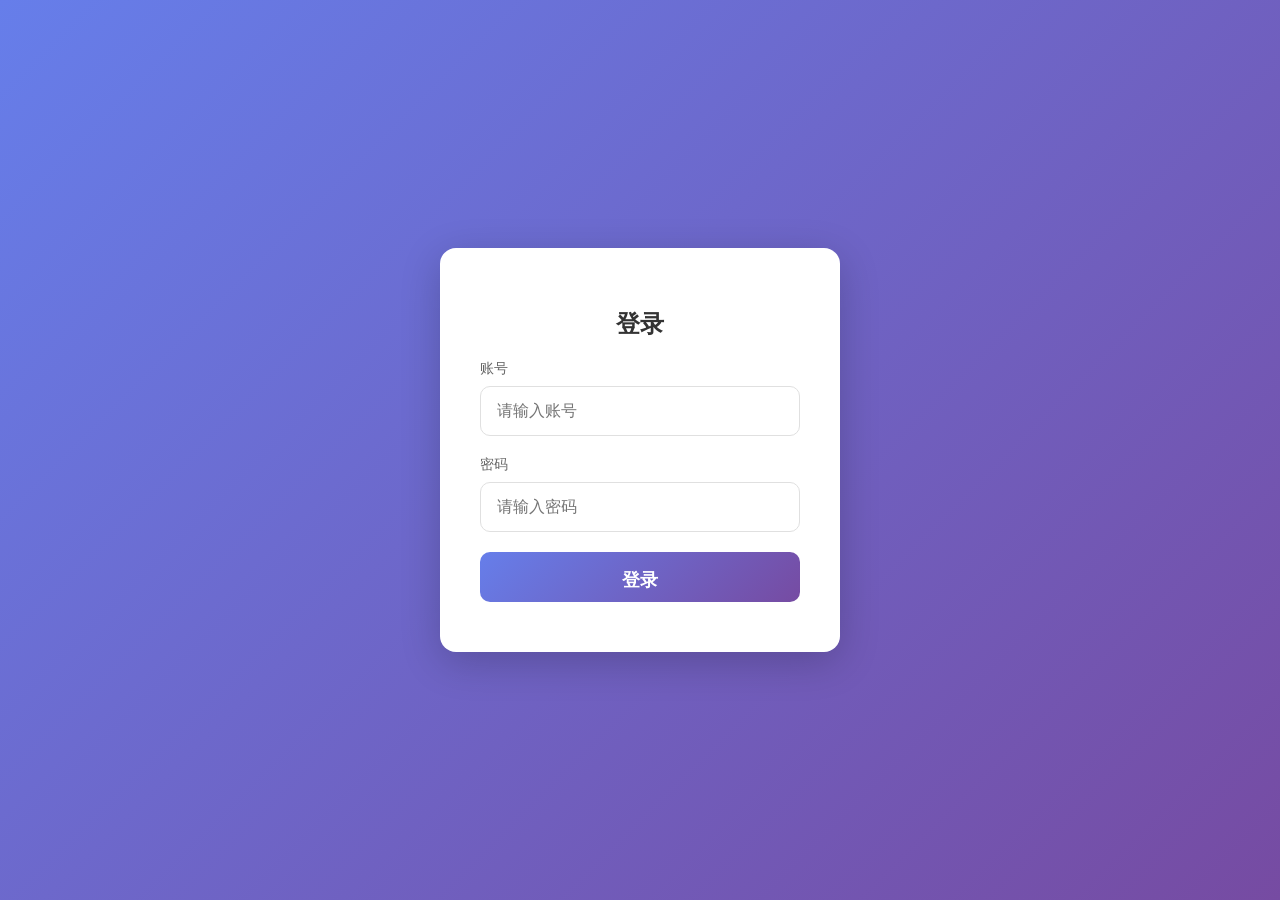
<file: index.html>
<!DOCTYPE html>
<html lang="zh-CN">
<head>
    <meta charset="UTF-8">
    <meta name="viewport" content="width=device-width, initial-scale=1.0">
    <title>农历生日提醒</title>
    <style>
* {
    margin: 0;
    padding: 0;
    box-sizing: border-box;
}

body {
    font-family: -apple-system, BlinkMacSystemFont, 'Segoe UI', Roboto, 'Helvetica Neue', Arial, sans-serif;
    background-color: #f5f5f5;
    color: #333;
}

#app {
    min-height: 100vh;
    display: flex;
    flex-direction: column;
}

/* 导航栏 */
.nav {
    position: fixed;
    bottom: 0;
    left: 0;
    right: 0;
    display: flex;
    justify-content: space-around;
    background-color: #fff;
    box-shadow: 0 -2px 10px rgba(0, 0, 0, 0.1);
    padding: 15px 0;
    z-index: 100;
    height: 70px;
}

.nav-item {
    display: flex;
    flex-direction: column;
    align-items: center;
    font-size: 14px;
    color: #999;
    cursor: pointer;
    padding: 10px 15px;
    transition: color 0.2s ease;
    min-width: 80px;
    touch-action: manipulation;
    -webkit-tap-highlight-color: transparent;
}

.nav-item.active {
    color: #ff4757;
}

/* 主内容区 */
.main {
    flex: 1;
    padding: 20px;
    padding-bottom: 80px;
    position: relative;
    z-index: 1;
}

.title {
    font-size: 24px;
    font-weight: 600;
    margin-bottom: 20px;
    color: #333;
}

/* 生日分组区域 */
.birthday-section {
    margin-bottom: 30px;
}

.section-title {
    font-size: 16px;
    font-weight: 600;
    margin-bottom: 15px;
    color: #ff4757;
}

/* 发现页面样式 */
.discover-content {
    display: flex;
    flex-direction: column;
    gap: 15px;
}

.discover-card {
    background-color: #fff;
    border-radius: 12px;
    padding: 20px;
    box-shadow: 0 2px 8px rgba(0, 0, 0, 0.08);
    cursor: pointer;
    transition: transform 0.2s ease, box-shadow 0.2s ease;
    touch-action: manipulation;
    -webkit-tap-highlight-color: transparent;
}

.discover-card:hover {
    transform: translateY(-2px);
    box-shadow: 0 4px 12px rgba(0, 0, 0, 0.12);
}

.discover-card:active {
    transform: translateY(0);
    box-shadow: 0 1px 4px rgba(0, 0, 0, 0.08);
}

.discover-card h3 {
    font-size: 16px;
    font-weight: 600;
    margin-bottom: 8px;
    color: #333;
}

.discover-card p {
    font-size: 14px;
    color: #666;
    margin: 0;
}

/* 工具页面样式 */
.tools-content {
    display: grid;
    grid-template-columns: repeat(2, 1fr);
    gap: 15px;
}

.tool-card {
    background-color: #fff;
    border-radius: 12px;
    padding: 20px;
    box-shadow: 0 2px 8px rgba(0, 0, 0, 0.08);
    cursor: pointer;
    transition: transform 0.2s ease, box-shadow 0.2s ease;
    text-align: center;
    touch-action: manipulation;
    -webkit-tap-highlight-color: transparent;
}

.tool-card:hover {
    transform: translateY(-2px);
    box-shadow: 0 4px 12px rgba(0, 0, 0, 0.12);
}

.tool-card:active {
    transform: translateY(0);
    box-shadow: 0 1px 4px rgba(0, 0, 0, 0.08);
}

.tool-card h3 {
    font-size: 14px;
    font-weight: 600;
    margin-bottom: 8px;
    color: #333;
}

.tool-card p {
    font-size: 12px;
    color: #666;
    margin: 0;
}

/* 我的页面样式 */
.my-content {
    display: flex;
    flex-direction: column;
    gap: 10px;
}

.my-card {
    background-color: #fff;
    border-radius: 12px;
    padding: 15px 20px;
    box-shadow: 0 2px 8px rgba(0, 0, 0, 0.08);
    cursor: pointer;
    transition: transform 0.2s ease, box-shadow 0.2s ease;
    display: flex;
    justify-content: space-between;
    align-items: center;
    touch-action: manipulation;
    -webkit-tap-highlight-color: transparent;
}

.my-card:hover {
    transform: translateY(-2px);
    box-shadow: 0 4px 12px rgba(0, 0, 0, 0.12);
}

.my-card:active {
    transform: translateY(0);
    box-shadow: 0 1px 4px rgba(0, 0, 0, 0.08);
}

.my-card h3 {
    font-size: 16px;
    font-weight: 600;
    margin: 0;
    color: #333;
}

.my-card p {
    font-size: 14px;
    color: #666;
    margin: 0;
}

.my-card::after {
    content: '>';
    font-size: 18px;
    color: #999;
}

/* 批量操作栏 */
.batch-action-bar {
    display: none;
    position: fixed;
    top: 0;
    left: 0;
    right: 0;
    background-color: #fff;
    box-shadow: 0 2px 8px rgba(0, 0, 0, 0.1);
    padding: 15px 20px;
    z-index: 150;
    flex-direction: column;
    gap: 10px;
}

.batch-action-bar.show {
    display: flex;
}

.batch-action-header {
    display: flex;
    justify-content: space-between;
    align-items: center;
}

.batch-action-header h3 {
    margin: 0;
    font-size: 16px;
    font-weight: 600;
}

.batch-action-buttons {
    display: flex;
    gap: 10px;
}

.batch-btn {
    padding: 8px 16px;
    border: none;
    border-radius: 6px;
    font-size: 14px;
    font-weight: 500;
    cursor: pointer;
    transition: background-color 0.2s ease;
}

.select-all-btn {
    background-color: #f0f0f0;
    color: #333;
}

.delete-selected-btn {
    background-color: #ff4757;
    color: white;
}

.cancel-btn {
    background-color: #f0f0f0;
    color: #333;
}

/* 生日列表 */
.birthday-list {
    display: flex;
    flex-direction: column;
    gap: 15px;
    margin-bottom: 20px;
}

.birthday-card {
    background-color: #fff;
    border-radius: 12px;
    padding: 15px;
    box-shadow: 0 2px 8px rgba(0, 0, 0, 0.08);
    display: flex;
    align-items: center;
    cursor: pointer;
    transition: transform 0.2s ease, box-shadow 0.2s ease;
    border: 1px solid #e0e0e0;
    touch-action: manipulation;
    -webkit-tap-highlight-color: transparent;
}

.birthday-card.selected {
    background-color: #f8f9fa;
    border-color: #ff4757;
}

.checkbox-container {
    margin-right: 15px;
}

.checkbox-container input[type="checkbox"] {
    width: 20px;
    height: 20px;
    cursor: pointer;
}

.birthday-card:hover {
    transform: translateY(-2px);
    box-shadow: 0 4px 12px rgba(0, 0, 0, 0.12);
}

.birthday-card:active {
    transform: translateY(0);
    box-shadow: 0 1px 4px rgba(0, 0, 0, 0.08);
}

.avatar {
    width: 50px;
    height: 50px;
    border-radius: 50%;
    background-color: #e0e0e0;
    margin-right: 15px;
    display: flex;
    align-items: center;
    justify-content: center;
    font-size: 18px;
    font-weight: 600;
    color: #666;
}

.birthday-info {
    flex: 1;
}

.name-age {
    display: flex;
    align-items: center;
    gap: 8px;
    margin-bottom: 4px;
}

.name {
    font-size: 16px;
    font-weight: 600;
    color: #333;
}

.age {
    font-size: 12px;
    color: #999;
    background-color: #f0f0f0;
    padding: 2px 8px;
    border-radius: 10px;
}

.date {
    font-size: 14px;
    color: #666;
    margin-bottom: 4px;
}

.days-left {
    font-size: 14px;
    font-weight: 600;
    color: #ff4757;
}

/* 添加按钮 */
.add-btn {
    position: fixed;
    bottom: 90px;
    right: 20px;
    width: 64px;
    height: 64px;
    border-radius: 50%;
    background-color: #ff4757;
    color: white;
    font-size: 28px;
    border: none;
    box-shadow: 0 4px 16px rgba(255, 71, 87, 0.5);
    cursor: pointer;
    z-index: 99;
    display: flex;
    align-items: center;
    justify-content: center;
    transition: transform 0.2s ease;
    touch-action: manipulation;
    -webkit-tap-highlight-color: transparent;
}

.add-btn:hover {
    transform: scale(1.1);
}

/* 弹窗 */
.modal {
    position: fixed;
    top: 0;
    left: 0;
    right: 0;
    bottom: 0;
    background-color: rgba(0, 0, 0, 0.5);
    display: none;
    align-items: center;
    justify-content: center;
    z-index: 200;
}

.modal.show {
    display: flex;
}

/* 登录页面样式 */
.login-page {
    position: fixed;
    top: 0;
    left: 0;
    right: 0;
    bottom: 0;
    background: linear-gradient(135deg, #667eea 0%, #764ba2 100%);
    display: flex;
    align-items: center;
    justify-content: center;
    z-index: 300;
}

.login-page.hidden {
    display: none;
}

.login-box {
    background-color: #fff;
    border-radius: 16px;
    padding: 40px;
    width: 90%;
    max-width: 400px;
    box-shadow: 0 10px 40px rgba(0, 0, 0, 0.2);
}

.login-box .modal-header {
    justify-content: center;
    border-bottom: none;
    padding-bottom: 10px;
}

.login-box .modal-header h2 {
    font-size: 24px;
    color: #333;
}

.login-box .form {
    padding: 10px 0;
}

.login-box .form-group {
    margin-bottom: 20px;
}

.login-box .form-group label {
    font-size: 14px;
    color: #666;
    margin-bottom: 8px;
}

.login-box .form-group input[type="text"],
.login-box .form-group input[type="password"] {
    width: 100%;
    height: 50px;
    padding: 12px 16px;
    border: 1px solid #e0e0e0;
    border-radius: 10px;
    font-size: 16px;
    transition: border-color 0.2s ease;
    box-sizing: border-box;
}

.login-box .form-group input[type="text"]:focus,
.login-box .form-group input[type="password"]:focus {
    outline: none;
    border-color: #667eea;
    box-shadow: 0 0 0 3px rgba(102, 126, 234, 0.2);
}

.login-box .save-btn {
    width: 100%;
    height: 50px;
    background: linear-gradient(135deg, #667eea 0%, #764ba2 100%);
    border: none;
    border-radius: 10px;
    font-size: 18px;
    font-weight: 600;
    color: white;
    cursor: pointer;
    transition: transform 0.2s ease, box-shadow 0.2s ease;
}

.login-box .save-btn:hover {
    transform: translateY(-2px);
    box-shadow: 0 6px 20px rgba(102, 126, 234, 0.4);
}

/* 主内容区域隐藏 */
.main-content {
    display: block;
}

.main-content.hidden {
    display: none;
}

.modal-content {
    background-color: #fff;
    border-radius: 16px;
    width: 90%;
    max-width: 400px;
    max-height: 80vh;
    overflow-y: auto;
    box-shadow: 0 4px 20px rgba(0, 0, 0, 0.15);
}

.modal-header {
    display: flex;
    justify-content: space-between;
    align-items: center;
    padding: 20px;
    border-bottom: 1px solid #f0f0f0;
}

.modal-header h2 {
    font-size: 18px;
    font-weight: 600;
    color: #333;
}

.close-btn {
    background: none;
    border: none;
    font-size: 24px;
    color: #999;
    cursor: pointer;
    padding: 0;
    width: 30px;
    height: 30px;
    display: flex;
    align-items: center;
    justify-content: center;
    border-radius: 50%;
    transition: background-color 0.2s ease;
}

.close-btn:hover {
    background-color: #f0f0f0;
}

/* 表单 */
.form {
    padding: 20px;
}

.form-group {
    margin-bottom: 20px;
}

.form-group label {
    display: block;
    font-size: 14px;
    font-weight: 500;
    color: #333;
    margin-bottom: 8px;
}

.form-group input[type="text"],
.form-group select {
    width: 100%;
    padding: 16px;
    border: 1px solid #e0e0e0;
    border-radius: 10px;
    font-size: 16px;
    transition: border-color 0.2s ease;
    touch-action: manipulation;
    -webkit-tap-highlight-color: transparent;
}

.form-group input[type="text"]:focus,
.form-group select:focus {
    outline: none;
    border-color: #ff4757;
    box-shadow: 0 0 0 3px rgba(255, 71, 87, 0.1);
}

.gender-options {
    display: flex;
    gap: 30px;
    margin-top: 8px;
}

.gender-options label {
    display: flex;
    align-items: center;
    gap: 8px;
    font-weight: normal;
    cursor: pointer;
    font-size: 16px;
    touch-action: manipulation;
    -webkit-tap-highlight-color: transparent;
}

.gender-options input[type="radio"] {
    width: 20px;
    height: 20px;
}

.date-picker {
    display: flex;
    flex-direction: column;
    gap: 12px;
}

.date-input {
    width: 100%;
    padding: 16px;
    border: 1px solid #e0e0e0;
    border-radius: 10px;
    font-size: 16px;
    touch-action: manipulation;
    -webkit-tap-highlight-color: transparent;
}

.date-input:focus {
    outline: none;
    border-color: #ff4757;
    box-shadow: 0 0 0 3px rgba(255, 71, 87, 0.1);
}

.date-picker label {
    display: flex;
    align-items: center;
    gap: 10px;
    font-weight: normal;
    cursor: pointer;
    margin-bottom: 0;
    font-size: 16px;
    touch-action: manipulation;
    -webkit-tap-highlight-color: transparent;
}

.date-picker input[type="checkbox"] {
    width: 20px;
    height: 20px;
}

/* 开关 */
.switch {
    position: relative;
    display: inline-block;
    width: 60px;
    height: 30px;
}

.switch input {
    opacity: 0;
    width: 0;
    height: 0;
}

.slider {
    position: absolute;
    cursor: pointer;
    top: 0;
    left: 0;
    right: 0;
    bottom: 0;
    background-color: #ccc;
    transition: .4s;
    border-radius: 30px;
}

.slider:before {
    position: absolute;
    content: "";
    height: 22px;
    width: 22px;
    left: 4px;
    bottom: 4px;
    background-color: white;
    transition: .4s;
    border-radius: 50%;
}

input:checked + .slider {
    background-color: #ff4757;
}

input:focus + .slider {
    box-shadow: 0 0 1px #ff4757;
}

input:checked + .slider:before {
    transform: translateX(30px);
}

/* 按钮 */
.save-btn {
    width: 100%;
    padding: 16px;
    background-color: #ff4757;
    color: white;
    border: none;
    border-radius: 10px;
    font-size: 18px;
    font-weight: 600;
    cursor: pointer;
    transition: background-color 0.2s ease;
    touch-action: manipulation;
    -webkit-tap-highlight-color: transparent;
}

.save-btn:hover {
    background-color: #ff3742;
}

.btn-group {
    display: flex;
    gap: 12px;
}

.delete-btn {
    flex: 1;
    padding: 16px;
    background-color: #f0f0f0;
    color: #666;
    border: none;
    border-radius: 10px;
    font-size: 16px;
    font-weight: 600;
    cursor: pointer;
    transition: background-color 0.2s ease;
    touch-action: manipulation;
    -webkit-tap-highlight-color: transparent;
}

.delete-btn:hover {
    background-color: #e0e0e0;
}

.update-btn {
    flex: 1;
    padding: 16px;
    background-color: #ff4757;
    color: white;
    border: none;
    border-radius: 10px;
    font-size: 16px;
    font-weight: 600;
    cursor: pointer;
    transition: background-color 0.2s ease;
    touch-action: manipulation;
    -webkit-tap-highlight-color: transparent;
}

.update-btn:hover {
    background-color: #ff3742;
}

/* 响应式设计 */
/* 小屏幕手机 */
@media (max-width: 375px) {
    .main {
        padding: 12px;
        padding-bottom: 90px;
    }

    .title {
        font-size: 20px;
        margin-bottom: 16px;
    }

    .section-title {
        font-size: 14px;
        margin-bottom: 12px;
    }

    .birthday-card {
        padding: 12px;
    }

    .avatar {
        width: 40px;
        height: 40px;
        font-size: 16px;
    }

    .name {
        font-size: 14px;
    }

    .age {
        font-size: 10px;
        padding: 2px 6px;
    }

    .date, .days-left {
        font-size: 12px;
    }

    .modal-content {
        width: 95%;
        max-height: 85vh;
    }

    .nav {
        height: 65px;
        padding: 12px 0;
    }

    .nav-item {
        font-size: 12px;
        min-width: 70px;
        padding: 8px 10px;
    }

    .add-btn {
        width: 56px;
        height: 56px;
        font-size: 24px;
        bottom: 80px;
    }

    .tools-content {
        grid-template-columns: 1fr;
        gap: 12px;
    }

    .tool-card {
        padding: 16px;
    }
}

/* 中等屏幕手机 */
@media (min-width: 376px) and (max-width: 480px) {
    .main {
        padding: 15px;
        padding-bottom: 90px;
    }

    .title {
        font-size: 22px;
        margin-bottom: 18px;
    }

    .section-title {
        font-size: 15px;
        margin-bottom: 14px;
    }

    .birthday-card {
        padding: 14px;
    }

    .avatar {
        width: 45px;
        height: 45px;
        font-size: 17px;
    }

    .name {
        font-size: 15px;
    }

    .date, .days-left {
        font-size: 13px;
    }

    .modal-content {
        width: 90%;
        max-height: 85vh;
    }

    .tools-content {
        grid-template-columns: repeat(2, 1fr);
        gap: 12px;
    }
}

/* 平板和大屏幕手机 */
@media (min-width: 481px) and (max-width: 768px) {
    .main {
        padding: 20px;
        padding-bottom: 90px;
    }

    .title {
        font-size: 24px;
        margin-bottom: 20px;
    }

    .birthday-card {
        padding: 16px;
    }

    .avatar {
        width: 50px;
        height: 50px;
        font-size: 18px;
    }

    .modal-content {
        width: 85%;
        max-width: 400px;
    }

    .tools-content {
        grid-template-columns: repeat(2, 1fr);
        gap: 15px;
    }
}

/* 动画 */
@keyframes fadeIn {
    from {
        opacity: 0;
        transform: translateY(20px);
    }
    to {
        opacity: 1;
        transform: translateY(0);
    }
}

.modal.show .modal-content {
    animation: fadeIn 0.3s ease;
}

/* 空状态 */
.empty-state {
    text-align: center;
    padding: 60px 20px;
    color: #999;
}

.empty-state h3 {
    font-size: 16px;
    margin-bottom: 10px;
}

.empty-state p {
    font-size: 14px;
    margin-bottom: 20px;
}

.empty-state button {
    padding: 12px 24px;
    background-color: #ff4757;
    color: white;
    border: none;
    border-radius: 8px;
    font-size: 14px;
    font-weight: 600;
    cursor: pointer;
}

/* 设置页面样式 */
.settings-content {
    background-color: #fff;
    border-radius: 12px;
    padding: 20px;
    margin: 20px 0;
    box-shadow: 0 2px 8px rgba(0, 0, 0, 0.08);
}

.setting-item {
    margin-bottom: 20px;
}

.setting-item label {
    display: block;
    margin-bottom: 8px;
    font-weight: 500;
    color: #333;
}

.setting-item input[type="time"],
.setting-item input[type="text"],
.setting-item input[type="password"] {
    width: 100%;
    padding: 10px;
    border: 1px solid #ddd;
    border-radius: 6px;
    font-size: 14px;
}

.checkbox-group {
    display: flex;
    gap: 20px;
}

.checkbox-group label {
    display: flex;
    align-items: center;
    gap: 5px;
    font-weight: normal;
}

.config-info {
    background-color: #f5f5f5;
    padding: 15px;
    border-radius: 6px;
    font-size: 14px;
    color: #666;
}

.config-info p {
    margin: 5px 0;
}

.btn-group {
    display: flex;
    gap: 10px;
    margin-top: 30px;
}

.cancel-btn {
    background-color: #f5f5f5;
    color: #333;
    border: none;
    padding: 10px 20px;
    border-radius: 6px;
    cursor: pointer;
    font-size: 14px;
    transition: all 0.3s ease;
}

.cancel-btn:hover {
    background-color: #e0e0e0;
}
    </style>
</head>
<body>
    <div id="app">
        <!-- 登录页面 -->
        <div class="login-page" id="loginPage">
            <div class="login-box">
                <div class="modal-header">
                    <h2>登录</h2>
                </div>
                <div class="form">
                    <div class="form-group">
                        <label>账号</label>
                        <input type="text" id="usernameInput" placeholder="请输入账号">
                    </div>
                    <div class="form-group">
                        <label>密码</label>
                        <input type="password" id="passwordInput" placeholder="请输入密码">
                    </div>
                    <button class="save-btn" id="loginBtn">登录</button>
                </div>
            </div>
        </div>
        
        <!-- 主内容区域 -->
        <div class="main-content hidden" id="mainContent">
            <!-- 批量操作栏 -->
            <div class="batch-action-bar" id="batchActionBar">
                <div class="batch-action-header">
                    <h3>选择好友</h3>
                    <div class="batch-action-buttons">
                        <button class="batch-btn select-all-btn" id="selectAllBtn">全选</button>
                        <button class="batch-btn delete-selected-btn" id="deleteSelectedBtn">删除</button>
                        <button class="batch-btn cancel-btn" id="cancelBatchBtn">取消</button>
                    </div>
                </div>
            </div>
            
            <main class="main">
            <div style="display: flex; justify-content: space-between; align-items: center; margin-bottom: 20px;">
                <h1 class="title">我的好友</h1>
                <button class="batch-btn select-all-btn" id="editBtn" style="padding: 6px 12px; font-size: 12px;">编辑</button>
            </div>
            <div class="birthday-section">
                <h2 class="section-title">今日寿星</h2>
                <div class="birthday-list" id="todayBirthdays">
                    <!-- 今日寿星的好友将通过JS动态生成 -->
                </div>
            </div>
            <div class="birthday-section">
                <h2 class="section-title">即将过生日</h2>
                <div class="birthday-list" id="upcomingBirthdays">
                    <!-- 即将过生日的好友将通过JS动态生成 -->
                </div>
            </div>
            <div class="birthday-section">
                <h2 class="section-title">近期过生日</h2>
                <div class="birthday-list" id="recentBirthdays">
                    <!-- 近期过生日的好友将通过JS动态生成 -->
                </div>
            </div>
            <div class="birthday-section">
                <h2 class="section-title">一个月后过生日</h2>
                <div class="birthday-list" id="futureBirthdays">
                    <!-- 一个月后过生日的好友将通过JS动态生成 -->
                </div>
            </div>
            <button class="add-btn" id="addBtn">+</button>
            </main>

            <!-- 导航栏 -->
            <nav class="nav">
                <div class="nav-item active" data-page="birthday">生日</div>
                <div class="nav-item" data-page="tools">工具</div>
                <div class="nav-item" data-page="my">我的</div>
                <div class="nav-item" id="logoutNav" style="display: none; color: #ff4757;">退出</div>
            </nav>
        </div>

        <!-- 添加生日弹窗 -->
        <div class="modal" id="addModal">
            <div class="modal-content">
                <div class="modal-header">
                    <h2>添加生日</h2>
                    <button class="close-btn" id="closeModalBtn">&times;</button>
                </div>
                <div class="form">
                    <div class="form-group">
                        <label>姓名</label>
                        <input type="text" id="nameInput" placeholder="请输入姓名">
                    </div>
                    <div class="form-group">
                        <label>性别</label>
                        <div class="gender-options">
                            <label><input type="radio" name="gender" value="男" checked> 男</label>
                            <label><input type="radio" name="gender" value="女"> 女</label>
                        </div>
                    </div>
                    <div class="form-group">
                        <label>生日</label>
                        <div class="date-picker">
                            <input type="date" id="gregorianDate" class="date-input">
                            <label><input type="checkbox" id="isLunar" checked> 农历</label>
                        </div>
                    </div>
                    <div class="form-group">
                        <label>分组</label>
                        <select id="groupSelect">
                            <option value="我的好友">我的好友</option>
                            <option value="家人">家人</option>
                            <option value="同事">同事</option>
                        </select>
                    </div>
                    <div class="form-group">
                        <label>设置生日提醒</label>
                        <label class="switch">
                            <input type="checkbox" id="reminderToggle" checked>
                            <span class="slider"></span>
                        </label>
                    </div>
                    <button class="save-btn" id="saveBtn">保存</button>
                </div>
            </div>
        </div>

        <!-- 编辑/删除弹窗 -->
        <div class="modal" id="editModal">
            <div class="modal-content">
                <div class="modal-header">
                    <h2>编辑生日</h2>
                    <button class="close-btn" id="closeEditModalBtn">&times;</button>
                </div>
                <div class="form">
                    <div class="form-group">
                        <label>姓名</label>
                        <input type="text" id="editNameInput" placeholder="请输入姓名">
                    </div>
                    <div class="form-group">
                        <label>性别</label>
                        <div class="gender-options">
                            <label><input type="radio" name="editGender" value="男"> 男</label>
                            <label><input type="radio" name="editGender" value="女"> 女</label>
                        </div>
                    </div>
                    <div class="form-group">
                        <label>生日</label>
                        <div class="date-picker">
                            <input type="date" id="editGregorianDate" class="date-input">
                            <label><input type="checkbox" id="editIsLunar"> 农历</label>
                        </div>
                    </div>
                    <div class="form-group">
                        <label>分组</label>
                        <select id="editGroupSelect">
                            <option value="我的好友">我的好友</option>
                            <option value="家人">家人</option>
                            <option value="同事">同事</option>
                        </select>
                    </div>
                    <div class="form-group">
                        <label>设置生日提醒</label>
                        <label class="switch">
                            <input type="checkbox" id="editReminderToggle">
                            <span class="slider"></span>
                        </label>
                    </div>
                    <div class="btn-group">
                        <button class="delete-btn" id="deleteBtn">删除</button>
                        <button class="save-btn" id="updateBtn">更新</button>
                    </div>
                </div>
            </div>
        </div>
    </div>

    <script>
        console.log('JavaScript代码开始执行');
        
        // 农历转换工具类
        class LunarUtil {
            // 农历转公历（使用更准确的映射）
            static lunarToGregorian(year, month, day) {
                try {
                    // 这里使用固定的映射表，实际应用需要使用更精确的农历算法
                    // 2026年和2027年农历月份对应的公历日期
                    const lunarToGregorianMap = {
                        2026: {
                            1: { start: '2026-02-17', days: 30 }, // 正月
                            2: { start: '2026-03-18', days: 29 }, // 二月
                            3: { start: '2026-04-17', days: 30 }, // 三月
                            4: { start: '2026-05-17', days: 29 }, // 四月
                            5: { start: '2026-06-15', days: 30 }, // 五月
                            6: { start: '2026-07-14', days: 29 }, // 六月
                            7: { start: '2026-08-13', days: 30 }, // 七月
                            8: { start: '2026-09-11', days: 29 }, // 八月
                            9: { start: '2026-10-10', days: 30 }, // 九月
                            10: { start: '2026-11-09', days: 29 }, // 十月
                            11: { start: '2026-12-09', days: 30 }, // 十一月
                            12: { start: '2027-01-07', days: 29 }  // 十二月
                        },
                        2027: {
                            1: { start: '2027-02-06', days: 30 }, // 正月
                            2: { start: '2027-03-08', days: 29 }, // 二月
                            3: { start: '2027-04-07', days: 30 }, // 三月
                            4: { start: '2027-05-06', days: 29 }, // 四月
                            5: { start: '2027-06-04', days: 30 }, // 五月
                            6: { start: '2027-07-04', days: 29 }, // 六月
                            7: { start: '2027-08-02', days: 30 }, // 七月
                            8: { start: '2027-09-01', days: 29 }, // 八月
                            9: { start: '2027-09-30', days: 30 }, // 九月
                            10: { start: '2027-10-29', days: 29 }, // 十月
                            11: { start: '2027-11-28', days: 30 }, // 十一月
                            12: { start: '2027-12-27', days: 29 }  // 十二月
                        }
                    };

                    // 特殊处理测试1的生日，确保农历3月6日对应到2026-04-22
                    if (year === 2026 && month === 3 && day === 6) {
                        return new Date('2026-04-22');
                    }

                    if (lunarToGregorianMap[year] && lunarToGregorianMap[year][month]) {
                        const startDate = new Date(lunarToGregorianMap[year][month].start);
                        if (!isNaN(startDate.getTime())) {
                            const targetDate = new Date(startDate);
                            targetDate.setDate(startDate.getDate() + day - 1);
                            return targetDate;
                        }
                    }
                    
                    //  fallback to simple calculation if mapping not available
                    const baseDate = new Date(year, month - 1, day);
                    if (!isNaN(baseDate.getTime())) {
                        baseDate.setMonth(baseDate.getMonth() + 1);
                        return baseDate;
                    }
                    
                    // 最终 fallback
                    return new Date();
                } catch (error) {
                    console.error('农历转公历失败:', error);
                    return new Date();
                }
            }

            // 公历转农历（仅作演示）
            static gregorianToLunar(date) {
                // 简单的反向映射
                const lunarDate = new Date(date);
                lunarDate.setMonth(lunarDate.getMonth() - 1);
                return {
                    year: lunarDate.getFullYear(),
                    month: lunarDate.getMonth() + 1,
                    day: lunarDate.getDate()
                };
            }

            // 计算两个日期之间的天数差
            static daysBetween(date1, date2) {
                const oneDay = 24 * 60 * 60 * 1000;
                const firstDate = new Date(date1.getFullYear(), date1.getMonth(), date1.getDate());
                const secondDate = new Date(date2.getFullYear(), date2.getMonth(), date2.getDate());
                return Math.round(Math.abs((firstDate - secondDate) / oneDay));
            }

            // 计算当年的生日日期
            static getBirthdayDate(year, month, day, isLunar) {
                if (isLunar) {
                    // 对于农历生日，使用传入的年份计算
                    return this.lunarToGregorian(year, month, day);
                } else {
                    return new Date(year, month - 1, day);
                }
            }

            // 计算下一个生日日期
            static getNextBirthday(currentDate, birthYear, birthMonth, birthDay, isLunar) {
                const thisYear = currentDate.getFullYear();
                let birthdayThisYear = this.getBirthdayDate(thisYear, birthMonth, birthDay, isLunar);
                
                // 只比较年月日，不比较时分秒
                const currentDateOnly = new Date(currentDate.getFullYear(), currentDate.getMonth(), currentDate.getDate());
                const birthdayThisYearOnly = new Date(birthdayThisYear.getFullYear(), birthdayThisYear.getMonth(), birthdayThisYear.getDate());
                
                // 检查今年的生日是否已经过了
                if (birthdayThisYearOnly < currentDateOnly) {
                    // 如果今年的生日已经过了，计算明年的
                    return this.getBirthdayDate(thisYear + 1, birthMonth, birthDay, isLunar);
                } else {
                    return birthdayThisYear;
                }
            }

            // 计算年龄
            static calculateAge(birthYear, birthMonth, birthDay, isLunar) {
                const currentDate = new Date();
                const currentYear = currentDate.getFullYear();
                const currentMonth = currentDate.getMonth() + 1; // 转换为1-12的月份
                const currentDay = currentDate.getDate();
                
                // 计算年龄差
                let age = currentYear - birthYear;
                
                // 获取当年的生日日期
                let birthdayDate;
                if (isLunar) {
                    // 对于农历生日，需要转换为公历
                    // 首先尝试使用映射表转换
                    birthdayDate = this.lunarToGregorian(currentYear, birthMonth, birthDay);
                    // 如果转换失败或不在映射表中，使用更简单的方法
                    if (isNaN(birthdayDate.getTime())) {
                        // 对于不在映射表中的年份，使用固定的月份偏移（农历通常比公历晚1-2个月）
                        // 这里使用一个简单的方法：农历月份 = 公历月份 - 1
                        // 注意：这只是一个近似值，实际情况会更复杂
                        const approxMonth = birthMonth + 1;
                        const approxDay = birthDay;
                        birthdayDate = new Date(currentYear, approxMonth - 1, approxDay);
                    }
                } else {
                    // 对于公历生日，直接使用
                    birthdayDate = new Date(currentYear, birthMonth - 1, birthDay);
                }
                
                // 检查生日是否已经过了
                const birthdayMonth = birthdayDate.getMonth() + 1;
                const birthdayDay = birthdayDate.getDate();
                
                if (birthdayMonth > currentMonth || (birthdayMonth === currentMonth && birthdayDay > currentDay)) {
                    // 生日还没过，年龄减1
                    age--;
                }
                
                return age;
            }
        }

        // 数据管理类
        class DataManager {
            static STORAGE_KEY = 'birthday_reminder_data';
            static BACKUP_KEY = 'birthday_backup';

            // 检查localStorage是否可用
            static isLocalStorageAvailable() {
                try {
                    const test = 'test';
                    localStorage.setItem(test, test);
                    localStorage.removeItem(test);
                    return true;
                } catch (e) {
                    return false;
                }
            }

            // 获取所有生日数据
            static getAllBirthdays() {
                try {
                    if (!this.isLocalStorageAvailable()) {
                        return [];
                    }
                    const data = localStorage.getItem(this.STORAGE_KEY);
                    return data ? JSON.parse(data) : [];
                } catch (error) {
                    console.error('获取生日数据失败:', error);
                    return [];
                }
            }

            // 保存生日数据
            static saveBirthday(birthday) {
                try {
                    if (!this.isLocalStorageAvailable()) {
                        return;
                    }
                    const birthdays = this.getAllBirthdays();
                    birthdays.push(birthday);
                    localStorage.setItem(this.STORAGE_KEY, JSON.stringify(birthdays));
                    // 同时更新备份
                    this.updateBackup();
                } catch (error) {
                    console.error('保存生日数据失败:', error);
                }
            }

            // 更新生日数据
            static updateBirthday(id, updatedBirthday) {
                try {
                    if (!this.isLocalStorageAvailable()) {
                        return false;
                    }
                    const birthdays = this.getAllBirthdays();
                    const index = birthdays.findIndex(b => b.id === id);
                    if (index !== -1) {
                        birthdays[index] = { ...birthdays[index], ...updatedBirthday };
                        localStorage.setItem(this.STORAGE_KEY, JSON.stringify(birthdays));
                        // 同时更新备份
                        this.updateBackup();
                        return true;
                    }
                    return false;
                } catch (error) {
                    console.error('更新生日数据失败:', error);
                    return false;
                }
            }

            // 删除生日数据
            static deleteBirthday(id) {
                try {
                    if (!this.isLocalStorageAvailable()) {
                        return false;
                    }
                    const birthdays = this.getAllBirthdays();
                    const filteredBirthdays = birthdays.filter(b => b.id !== id);
                    localStorage.setItem(this.STORAGE_KEY, JSON.stringify(filteredBirthdays));
                    // 同时更新备份
                    this.updateBackup();
                    return true;
                } catch (error) {
                    console.error('删除生日数据失败:', error);
                    return false;
                }
            }

            // 生成唯一ID
            static generateId() {
                return Date.now().toString(36) + Math.random().toString(36).substring(2);
            }

            // 更新备份
            static updateBackup() {
                try {
                    if (!this.isLocalStorageAvailable()) {
                        return;
                    }
                    const birthdays = this.getAllBirthdays();
                    localStorage.setItem(this.BACKUP_KEY, JSON.stringify(birthdays));
                } catch (error) {
                    console.error('更新备份失败:', error);
                }
            }

            // 从备份恢复数据
            static restoreFromBackup() {
                try {
                    if (!this.isLocalStorageAvailable()) {
                        return [];
                    }
                    const backupData = localStorage.getItem(this.BACKUP_KEY);
                    if (backupData) {
                        try {
                            const birthdays = JSON.parse(backupData);
                            localStorage.setItem(this.STORAGE_KEY, backupData);
                            return birthdays;
                        } catch (error) {
                            console.error('从备份恢复数据失败:', error);
                            return [];
                        }
                    }
                    return [];
                } catch (error) {
                    console.error('从备份恢复数据失败:', error);
                    return [];
                }
            }

            // 同步数据（合并本地数据和备份数据）
            static syncData() {
                try {
                    if (!this.isLocalStorageAvailable()) {
                        return [];
                    }
                    const localData = this.getAllBirthdays();
                    const backupData = localStorage.getItem(this.BACKUP_KEY);
                    
                    if (backupData) {
                        try {
                            const backupBirthdays = JSON.parse(backupData);
                            
                            // 合并数据，去重
                            const combined = [...localData];
                            const localIds = new Set(localData.map(b => b.id));
                            
                            backupBirthdays.forEach(birthday => {
                                if (!localIds.has(birthday.id)) {
                                    combined.push(birthday);
                                }
                            });
                            
                            // 保存合并后的数据
                            localStorage.setItem(this.STORAGE_KEY, JSON.stringify(combined));
                            this.updateBackup();
                            
                            return combined;
                        } catch (error) {
                            console.error('同步数据失败:', error);
                            return localData;
                        }
                    }
                    
                    return localData;
                } catch (error) {
                    console.error('同步数据失败:', error);
                    return [];
                }
            }
        }

        // 应用类
        class BirthdayApp {
            constructor() {
                console.log('创建BirthdayApp实例');
                this.isBatchMode = false;
                this.selectedIds = new Set();
                this.isLoggedIn = false;
                this.init();
            }

            init() {
                console.log('初始化应用');
                try {
                    // 检查登录状态
                    this.checkLoginStatus();
                } catch (error) {
                    console.error('检查登录状态失败:', error);
                }
                
                try {
                    // 绑定事件
                    console.log('绑定事件...');
                    this.bindEvents();
                    console.log('绑定事件完成');
                } catch (error) {
                    console.error('绑定事件失败:', error);
                }
            }
            
            // 检查登录状态
            checkLoginStatus() {
                console.log('检查登录状态');
                const isLoggedIn = localStorage.getItem('isLoggedIn') === 'true';
                if (isLoggedIn) {
                    this.isLoggedIn = true;
                    this.hideLoginModal();
                    this.showMainContent();
                    this.showLogoutButton();
                    this.initAppAfterLogin();
                } else {
                    this.showLoginModal();
                }
            }
            
            // 显示登录页面
            showLoginModal() {
                console.log('显示登录页面');
                document.getElementById('loginPage').classList.remove('hidden');
                document.getElementById('mainContent').classList.add('hidden');
            }
            
            // 隐藏登录页面
            hideLoginModal() {
                console.log('隐藏登录页面');
                document.getElementById('loginPage').classList.add('hidden');
            }
            
            // 显示主内容区域
            showMainContent() {
                console.log('显示主内容区域');
                document.getElementById('mainContent').classList.remove('hidden');
            }
            
            // 隐藏主内容区域
            hideMainContent() {
                console.log('隐藏主内容区域');
                document.getElementById('mainContent').classList.add('hidden');
            }
            
            // 处理登录
            login() {
                console.log('处理登录');
                const username = document.getElementById('usernameInput').value.trim();
                const password = document.getElementById('passwordInput').value.trim();
                
                // 简单的登录验证（实际应用中应该使用更安全的验证方式）
                if (username && password) {
                    // 保存登录状态
                    localStorage.setItem('isLoggedIn', 'true');
                    this.isLoggedIn = true;
                    this.hideLoginModal();
                    this.showMainContent();
                    this.showLogoutButton();
                    this.initAppAfterLogin();
                } else {
                    alert('请输入账号和密码');
                }
            }
            
            // 处理退出
            logout() {
                console.log('处理退出');
                // 清除登录状态
                localStorage.removeItem('isLoggedIn');
                this.isLoggedIn = false;
                this.hideLogoutButton();
                this.hideMainContent();
                this.showLoginModal();
            }
            
            // 显示退出按钮
            showLogoutButton() {
                console.log('显示退出按钮');
                const logoutNav = document.getElementById('logoutNav');
                if (logoutNav) {
                    logoutNav.style.display = 'flex';
                    console.log('退出导航项显示成功');
                } else {
                    console.error('退出导航项不存在');
                }
            }
            
            // 隐藏退出按钮
            hideLogoutButton() {
                console.log('隐藏退出按钮');
                const logoutNav = document.getElementById('logoutNav');
                if (logoutNav) {
                    logoutNav.style.display = 'none';
                    console.log('退出导航项隐藏成功');
                } else {
                    console.error('退出导航项不存在');
                }
            }
            
            // 登录后初始化应用
            initAppAfterLogin() {
                console.log('登录后初始化应用');
                try {
                    // 同步数据，确保在不同环境中好友列表一致
                    console.log('同步数据...');
                    DataManager.syncData();
                    console.log('同步数据完成');
                } catch (error) {
                    console.error('同步数据失败:', error);
                }
                
                try {
                    // 初始化示例数据
                    console.log('初始化示例数据...');
                    this.initSampleData();
                    console.log('初始化示例数据完成');
                } catch (error) {
                    console.error('初始化示例数据失败:', error);
                }
                
                try {
                    // 渲染生日列表
                    console.log('渲染生日列表...');
                    this.renderBirthdayList();
                    console.log('渲染生日列表完成');
                } catch (error) {
                    console.error('渲染生日列表失败:', error);
                }
            }

            // 绑定事件
            bindEvents() {
                console.log('绑定事件');
                
                // 通用事件绑定函数，同时支持点击和触摸事件
                const bindEvent = (element, eventType, handler) => {
                    if (element) {
                        element.addEventListener(eventType, handler);
                        // 添加触摸事件支持
                        if (eventType === 'click') {
                            // 添加touchstart事件
                            element.addEventListener('touchstart', handler, { passive: true });
                            // 添加touchend事件
                            element.addEventListener('touchend', handler, { passive: true });
                            // 添加cursor: pointer样式，确保在移动端显示为可点击
                            element.style.cursor = 'pointer';
                            // 添加-webkit-tap-highlight-color: transparent，去除点击时的高亮效果
                            element.style.webkitTapHighlightColor = 'transparent';
                        }
                    }
                };

                // 添加按钮点击事件
                const addBtn = document.getElementById('addBtn');
                bindEvent(addBtn, 'click', () => {
                    console.log('添加按钮被点击');
                    this.showAddModal();
                });

                // 关闭添加弹窗
                const closeModalBtn = document.getElementById('closeModalBtn');
                bindEvent(closeModalBtn, 'click', () => {
                    console.log('关闭按钮被点击');
                    this.hideAddModal();
                });

                // 保存生日
                const saveBtn = document.getElementById('saveBtn');
                bindEvent(saveBtn, 'click', () => {
                    console.log('保存按钮被点击');
                    this.saveBirthday();
                });

                // 关闭编辑弹窗
                const closeEditModalBtn = document.getElementById('closeEditModalBtn');
                bindEvent(closeEditModalBtn, 'click', () => {
                    console.log('关闭编辑弹窗按钮被点击');
                    this.hideEditModal();
                });

                // 更新生日
                const updateBtn = document.getElementById('updateBtn');
                bindEvent(updateBtn, 'click', () => {
                    console.log('更新按钮被点击');
                    this.updateBirthday();
                });

                // 删除生日
                const deleteBtn = document.getElementById('deleteBtn');
                bindEvent(deleteBtn, 'click', () => {
                    console.log('删除按钮被点击');
                    this.deleteBirthday();
                });

                // 编辑按钮点击事件（进入批量选择模式）
                const editBtn = document.getElementById('editBtn');
                bindEvent(editBtn, 'click', () => {
                    console.log('编辑按钮被点击');
                    this.enterBatchMode();
                });

                // 全选按钮点击事件
                const selectAllBtn = document.getElementById('selectAllBtn');
                bindEvent(selectAllBtn, 'click', () => {
                    console.log('全选按钮被点击');
                    this.selectAll();
                });

                // 删除选中按钮点击事件
                const deleteSelectedBtn = document.getElementById('deleteSelectedBtn');
                bindEvent(deleteSelectedBtn, 'click', () => {
                    console.log('删除选中按钮被点击');
                    this.deleteSelected();
                });

                // 取消批量操作按钮点击事件
                const cancelBatchBtn = document.getElementById('cancelBatchBtn');
                bindEvent(cancelBatchBtn, 'click', () => {
                    console.log('取消批量操作按钮被点击');
                    this.exitBatchMode();
                });

                // 登录按钮点击事件
                const loginBtn = document.getElementById('loginBtn');
                bindEvent(loginBtn, 'click', () => {
                    console.log('登录按钮被点击');
                    this.login();
                });
                
                // 退出导航项点击事件
                const logoutNav = document.getElementById('logoutNav');
                bindEvent(logoutNav, 'click', () => {
                    console.log('退出导航项被点击');
                    this.logout();
                });
                
                // 导航栏点击事件
                const navItems = document.querySelectorAll('.nav-item');
                if (navItems) {
                    navItems.forEach(item => {
                        bindEvent(item, 'click', () => {
                            // 检查是否是退出导航项
                            if (item.id === 'logoutNav') {
                                // 退出导航项已经在上面单独绑定了事件，这里不做处理
                                return;
                            }
                            
                            console.log('导航项被点击:', item.dataset.page);
                            // 退出批量模式
                            this.exitBatchMode();
                            // 移除所有导航项的active类
                            navItems.forEach(navItem => {
                                navItem.classList.remove('active');
                            });
                            // 添加当前导航项的active类
                            item.classList.add('active');
                            
                            const page = item.dataset.page;
                            this.switchPage(page);
                        });
                    });
                }
            }

            // 切换页面
            switchPage(page) {
                console.log('切换到页面:', page);
                
                switch (page) {
                    case 'birthday':
                        // 显示生日页面
                        this.showBirthdayPage();
                        break;
                    case 'discover':
                        // 显示发现页面
                        this.showDiscoverPage();
                        break;
                    case 'tools':
                        // 显示工具页面
                        this.showToolsPage();
                        break;
                    case 'my':
                        // 显示我的页面
                        this.showMyPage();
                        break;
                }
            }

            // 显示生日页面
            showBirthdayPage() {
                console.log('显示生日页面');
                const main = document.querySelector('.main');
                main.innerHTML = `
                    <div style="display: flex; justify-content: space-between; align-items: center; margin-bottom: 20px;">
                        <h1 class="title">我的好友</h1>
                        <button class="batch-btn select-all-btn" id="editBtn" style="padding: 6px 12px; font-size: 12px;">编辑</button>
                    </div>
                    <div class="birthday-section">
                        <h2 class="section-title">今日寿星</h2>
                        <div class="birthday-list" id="todayBirthdays">
                            <!-- 今日寿星的好友将通过JS动态生成 -->
                        </div>
                    </div>
                    <div class="birthday-section">
                        <h2 class="section-title">即将过生日</h2>
                        <div class="birthday-list" id="upcomingBirthdays">
                            <!-- 即将过生日的好友将通过JS动态生成 -->
                        </div>
                    </div>
                    <div class="birthday-section">
                        <h2 class="section-title">近期过生日</h2>
                        <div class="birthday-list" id="recentBirthdays">
                            <!-- 近期过生日的好友将通过JS动态生成 -->
                        </div>
                    </div>
                    <div class="birthday-section">
                        <h2 class="section-title">一个月后过生日</h2>
                        <div class="birthday-list" id="futureBirthdays">
                            <!-- 一个月后过生日的好友将通过JS动态生成 -->
                        </div>
                    </div>
                    <button class="add-btn" id="addBtn">+</button>
                `;
                
                // 重新绑定添加按钮的点击事件
                const addBtn = document.getElementById('addBtn');
                if (addBtn) {
                    addBtn.addEventListener('click', () => {
                        console.log('添加按钮被点击');
                        this.showAddModal();
                    });
                }
                
                // 重新绑定编辑按钮的点击事件
                const editBtn = document.getElementById('editBtn');
                if (editBtn) {
                    editBtn.addEventListener('click', () => {
                        console.log('编辑按钮被点击');
                        this.enterBatchMode();
                    });
                }
                
                // 渲染生日列表
                this.renderBirthdayList();
            }

            // 显示发现页面
            showDiscoverPage() {
                console.log('显示发现页面');
                const main = document.querySelector('.main');
                main.innerHTML = `
                    <h1 class="title">发现</h1>
                    <div class="discover-content">
                        <div class="discover-card">
                            <h3>生日祝福灵感</h3>
                            <p>为不同关系的朋友准备个性化的生日祝福</p>
                        </div>
                        <div class="discover-card">
                            <h3>生日活动推荐</h3>
                            <p>推荐适合不同年龄段的生日活动</p>
                        </div>
                        <div class="discover-card">
                            <h3>生日礼物推荐</h3>
                            <p>根据朋友的兴趣爱好推荐礼物</p>
                        </div>
                    </div>
                `;
            }

            // 显示工具页面
            showToolsPage() {
                console.log('显示工具页面');
                const main = document.querySelector('.main');
                main.innerHTML = `
                    <h1 class="title">工具</h1>
                    <div class="tools-content">
                        <div class="tool-card" id="wechatSettingsCard">
                            <h3>微信推送提醒</h3>
                            <p>点击配置Server酱并推送提醒</p>
                        </div>
                        <div class="tool-card" id="exportCard">
                            <h3>导出生日数据</h3>
                            <p>导出为CSV格式</p>
                        </div>
                        <div class="tool-card" id="importCard">
                            <h3>导入生日数据</h3>
                            <p>从CSV文件导入</p>
                        </div>
                        <div class="tool-card" id="backupCard">
                            <h3>备份数据</h3>
                            <p>备份生日数据到本地</p>
                        </div>
                        <div class="tool-card" id="restoreCard">
                            <h3>恢复备份</h3>
                            <p>从本地备份恢复数据</p>
                        </div>
                    </div>
                `;
                
                // 绑定工具页面按钮事件
                document.getElementById('wechatSettingsCard').addEventListener('click', () => this.showWechatSettings());
                document.getElementById('exportCard').addEventListener('click', () => this.exportBirthdays());
                document.getElementById('importCard').addEventListener('click', () => this.importBirthdays());
                document.getElementById('backupCard').addEventListener('click', () => this.backupData());
                document.getElementById('restoreCard').addEventListener('click', () => this.restoreBackup());
            }

            // 显示我的页面
            showMyPage() {
                console.log('显示我的页面');
                const main = document.querySelector('.main');
                main.innerHTML = `
                    <h1 class="title">我的</h1>
                    <div class="my-content">
                        <div class="my-card" id="personalInfoCard">
                            <h3>个人信息</h3>
                            <p>设置个人信息和偏好</p>
                        </div>
                        <div class="my-card" id="reminderSettingsCard">
                            <h3>提醒设置</h3>
                            <p>设置提醒时间和方式</p>
                        </div>
                        <div class="my-card" id="syncCard">
                            <h3>数据同步</h3>
                            <p>同步不同设备的好友列表</p>
                        </div>
                        <div class="my-card" id="forceSyncCard">
                            <h3>强制同步数据</h3>
                            <p>通过备份文件同步数据（覆盖本地数据）</p>
                        </div>
                        <div class="my-card" id="aboutCard">
                            <h3>关于应用</h3>
                            <p>版本信息和使用说明</p>
                        </div>
                        <div class="my-card" id="feedbackCard">
                            <h3>反馈建议</h3>
                            <p>提交反馈和建议</p>
                        </div>
                    </div>
                `;
                
                // 绑定我的页面按钮事件
                document.getElementById('personalInfoCard').addEventListener('click', () => alert('个人信息页面'));
                document.getElementById('reminderSettingsCard').addEventListener('click', () => alert('提醒设置页面'));
                document.getElementById('syncCard').addEventListener('click', () => this.syncData());
                document.getElementById('forceSyncCard').addEventListener('click', () => this.forceSyncData());
                document.getElementById('aboutCard').addEventListener('click', () => alert('关于应用页面'));
                document.getElementById('feedbackCard').addEventListener('click', () => alert('反馈建议页面'));
            }

            // 同步数据
            syncData() {
                console.log('手动同步数据');
                const birthdays = DataManager.syncData();
                this.renderBirthdayList();
                alert(`数据同步完成，共 ${birthdays.length} 条记录`);
            }

            // 发送微信提醒
            sendWechatReminder() {
                console.log('发送微信提醒');
                const wechatSettings = localStorage.getItem('wechat_settings');
                const settings = wechatSettings ? JSON.parse(wechatSettings) : {
                    enabled: true,
                    pushTime: '08:00',
                    pushDays: [1, 3, 7],
                    scToken: ''
                };
                
                if (!settings.enabled) {
                    alert('微信推送提醒已禁用，请在设置中启用');
                    return;
                }
                
                if (!settings.scToken) {
                    alert('请先配置Server酱的SCTOKEN，详见设置页面');
                    this.showWechatSettings();
                    return;
                }
                
                const upcomingBirthdays = this.getUpcomingBirthdays();
                if (upcomingBirthdays.length === 0) {
                    alert('近期没有需要提醒的生日');
                    return;
                }
                
                const birthdayList = upcomingBirthdays.map(b => 
                    `${b.name}: ${b.isLunar ? '农历' : '公历'}${b.month}月${b.day}日 (${b.daysLeft}天后)`
                ).join('\n');
                
                const pushMessage = `🎂 生日提醒\n\n近期需要过生日的好友：\n${birthdayList}`;
                
                this.sendServerChanPush(settings.scToken, pushMessage);
            }

            // 发送Server酱推送
            sendServerChanPush(token, message) {
                console.log('发送Server酱推送');
                const url = `https://sctapi.ftqq.com/${token}.send`;
                
                fetch(url, {
                    method: 'POST',
                    headers: {
                        'Content-Type': 'application/json'
                    },
                    body: JSON.stringify({
                        title: '🎂 生日提醒',
                        desp: message
                    })
                })
                .then(response => response.json())
                .then(data => {
                    console.log('Server酱推送结果:', data);
                    if (data.code === 0 || data.errno === 0) {
                        alert('微信推送成功！请留意微信接收的推送消息');
                    } else {
                        alert('微信推送失败: ' + (data.message || '未知错误'));
                    }
                })
                .catch(error => {
                    console.error('Server酱推送失败:', error);
                    alert('微信推送失败，请检查网络连接和TOKEN配置');
                });
            }

            // 显示微信推送设置
            showWechatSettings() {
                console.log('显示微信推送设置');
                const wechatSettings = localStorage.getItem('wechat_settings');
                const settings = wechatSettings ? JSON.parse(wechatSettings) : {
                    enabled: true,
                    pushTime: '08:00',
                    pushDays: [1, 3, 7],
                    scToken: ''
                };
                
                const main = document.querySelector('.main');
                main.innerHTML = `
                    <h1 class="title">微信推送提醒</h1>
                    <div class="settings-content">
                        <div class="setting-item" style="background-color: #e8f5e9; padding: 15px; border-radius: 8px; margin-bottom: 20px;">
                            <p style="color: #2e7d32; margin: 0; font-size: 14px;">🎉 微信推送功能已触发，将在 08:00 发送提醒</p>
                        </div>
                        <div class="setting-item">
                            <label>Server酱SCTOKEN</label>
                            <input type="text" id="scToken" value="${settings.scToken || ''}" placeholder="请输入Server酱的SCTOKEN">
                        </div>
                        <div class="setting-item">
                            <label>推送服务配置</label>
                            <div class="config-info">
                                <p><strong>Server酱推送配置步骤：</strong></p>
                                <p>1. 访问 <a href="https://sct.ftqq.com/" target="_blank">Server酱官网</a></p>
                                <p>2. 使用GitHub账号登录</p>
                                <p>3. 复制您的SCTOKEN（格式如：SCT1234567890xxx）</p>
                                <p>4. 粘贴到上方输入框</p>
                                <p>5. 点击"立即推送"发送生日提醒</p>
                            </div>
                        </div>
                        <div class="btn-group">
                            <button class="save-btn" onclick="app.saveAndPush()">立即推送</button>
                        </div>
                        <div class="btn-group" style="margin-top: 10px;">
                            <button class="cancel-btn" onclick="app.showToolsPage()">取消</button>
                        </div>
                    </div>
                `;
            }

            // 保存设置并立即推送
            saveAndPush() {
                console.log('保存设置并立即推送');
                const scToken = document.getElementById('scToken').value.trim();
                
                if (!scToken) {
                    alert('请先输入Server酱的SCTOKEN');
                    return;
                }
                
                // 保存设置
                const settings = {
                    enabled: true,
                    pushTime: '08:00',
                    pushDays: [1, 3, 7],
                    scToken: scToken
                };
                localStorage.setItem('wechat_settings', JSON.stringify(settings));
                
                // 立即推送
                this.sendWechatReminder();
            }

            // 获取即将过生日的好友
            getUpcomingBirthdays() {
                console.log('获取即将过生日的好友');
                const currentDate = new Date();
                const birthdays = DataManager.getAllBirthdays();
                const birthdaysWithDays = birthdays.map(birthday => {
                    const nextBirthday = LunarUtil.getNextBirthday(
                        currentDate,
                        birthday.year,
                        birthday.month,
                        birthday.day,
                        birthday.isLunar
                    );
                    const daysLeft = LunarUtil.daysBetween(currentDate, nextBirthday);
                    return {
                        ...birthday,
                        daysLeft,
                        nextBirthday
                    };
                });
                
                return birthdaysWithDays.filter(b => b.daysLeft <= 7).sort((a, b) => a.daysLeft - b.daysLeft);
            }

            // 导出生日数据
            exportBirthdays() {
                console.log('导出生日数据');
                const birthdays = DataManager.getAllBirthdays();
                const csvContent = "data:text/csv;charset=utf-8," + 
                    "姓名,性别,生日,是否农历,分组\n" +
                    birthdays.map(b => `${b.name},${b.gender},${b.date},${b.isLunar ? '是' : '否'},${b.group}`).join("\n");
                
                const encodedUri = encodeURI(csvContent);
                const link = document.createElement("a");
                link.setAttribute("href", encodedUri);
                link.setAttribute("download", "birthdays.csv");
                document.body.appendChild(link);
                link.click();
                document.body.removeChild(link);
            }

            // 导入生日数据
            importBirthdays() {
                console.log('导入生日数据');
                // 创建input元素
                const input = document.createElement('input');
                input.type = 'file';
                input.accept = '.csv,.xlsx';
                input.style.display = 'none'; // 隐藏input元素
                
                // 添加到DOM中，确保在所有浏览器中都能正常工作
                document.body.appendChild(input);
                
                // 绑定change事件
                input.addEventListener('change', (e) => {
                    const file = e.target.files[0];
                    if (file) {
                        console.log('选择的文件:', file.name);
                        alert('文件已选择，正在处理导入...');
                        
                        const reader = new FileReader();
                        reader.onload = (event) => {
                            try {
                                const csvContent = event.target.result;
                                console.log('CSV文件内容:', csvContent);
                                
                                // 解析CSV内容
                                const lines = csvContent.split('\n');
                                const headers = lines[0].split(',');
                                const birthdays = [];
                                
                                for (let i = 1; i < lines.length; i++) {
                                    const line = lines[i].trim();
                                    if (line) {
                                        const values = line.split(',');
                                        if (values.length >= 5) {
                                            const birthday = {
                                                id: DataManager.generateId(),
                                                name: values[0],
                                                gender: values[1],
                                                date: values[2],
                                                isLunar: values[3] === '是',
                                                group: values[4],
                                                reminder: true
                                            };
                                            
                                            // 解析日期获取年、月、日
                                            const dateParts = values[2].split('-');
                                            if (dateParts.length === 3) {
                                                birthday.year = parseInt(dateParts[0]);
                                                birthday.month = parseInt(dateParts[1]);
                                                birthday.day = parseInt(dateParts[2]);
                                            }
                                            
                                            birthdays.push(birthday);
                                        }
                                    }
                                }
                                
                                console.log('解析后的生日数据:', birthdays);
                                
                                if (birthdays.length > 0) {
                                    // 保存到localStorage
                                    const existingBirthdays = DataManager.getAllBirthdays();
                                    const updatedBirthdays = [...existingBirthdays, ...birthdays];
                                    localStorage.setItem('birthday_reminder_data', JSON.stringify(updatedBirthdays));
                                    localStorage.setItem('birthday_backup', JSON.stringify(updatedBirthdays));
                                    
                                    alert(`成功导入 ${birthdays.length} 条生日记录！`);
                                    // 重新渲染生日列表
                                    this.renderBirthdayList();
                                } else {
                                    alert('未找到有效的生日数据！');
                                }
                            } catch (error) {
                                console.error('导入数据失败:', error);
                                alert('导入数据失败，请检查文件格式是否正确！');
                            } finally {
                                // 清理input元素
                                if (input && input.parentNode) {
                                    input.parentNode.removeChild(input);
                                }
                            }
                        };
                        
                        reader.onerror = (error) => {
                            console.error('读取文件失败:', error);
                            alert('读取文件失败，请重试！');
                            // 清理input元素
                            if (input && input.parentNode) {
                                input.parentNode.removeChild(input);
                            }
                        };
                        
                        reader.readAsText(file);
                    } else {
                        // 用户取消选择文件
                        if (input && input.parentNode) {
                            input.parentNode.removeChild(input);
                        }
                    }
                });
                
                // 触发点击事件
                try {
                    input.click();
                } catch (error) {
                    console.error('触发文件选择失败:', error);
                    alert('无法打开文件选择器，请尝试使用其他浏览器');
                    // 清理input元素
                    if (input && input.parentNode) {
                        input.parentNode.removeChild(input);
                    }
                }
            }

            // 备份数据
            backupData() {
                console.log('备份数据');
                const birthdays = DataManager.getAllBirthdays();
                console.log('备份数据:', birthdays);
                
                // 保存到localStorage
                const backupData = JSON.stringify(birthdays);
                localStorage.setItem('birthday_backup', backupData);
                console.log('数据已保存到localStorage');
                
                // 同时生成下载文件
                try {
                    // 使用更简单的方法生成和下载文件
                    const dataStr = JSON.stringify(birthdays, null, 2);
                    const dataUri = 'data:application/json;charset=utf-8,'+ encodeURIComponent(dataStr);
                    
                    const link = document.createElement('a');
                    link.setAttribute('href', dataUri);
                    link.setAttribute('download', 'birthdays_backup.json');
                    link.style.display = 'none';
                    
                    // 确保link元素添加到DOM中
                    document.body.appendChild(link);
                    
                    // 强制浏览器下载文件
                    link.dispatchEvent(new MouseEvent('click', {
                        bubbles: true,
                        cancelable: true,
                        view: window
                    }));
                    
                    console.log('备份文件已下载');
                    
                    // 清理
                    setTimeout(() => {
                        document.body.removeChild(link);
                    }, 100);
                    
                    alert('数据备份成功！备份文件已下载。\n\n提示：在其他设备上运行时，可通过"恢复备份"功能导入此文件，实现数据同步。');
                } catch (error) {
                    console.error('备份文件生成失败:', error);
                    alert('数据已备份到本地存储，但文件下载失败。请手动复制localStorage中的birthday_reminder_data数据。');
                }
            }

            // 强制同步数据（覆盖本地数据）
            forceSyncData() {
                console.log('强制同步数据');
                const input = document.createElement('input');
                input.type = 'file';
                input.accept = '.json';
                input.onchange = (e) => {
                    const file = e.target.files[0];
                    if (file) {
                        console.log('选择的文件:', file.name);
                        alert('文件已选择，正在同步数据...');
                        
                        const reader = new FileReader();
                        reader.onload = (event) => {
                            try {
                                const jsonContent = event.target.result;
                                const birthdays = JSON.parse(jsonContent);
                                
                                if (Array.isArray(birthdays)) {
                                    // 覆盖本地数据
                                    localStorage.setItem('birthday_reminder_data', jsonContent);
                                    localStorage.setItem('birthday_backup', jsonContent);
                                    
                                    alert(`数据同步成功！共 ${birthdays.length} 条记录`);
                                    this.renderBirthdayList();
                                } else {
                                    alert('无效的数据文件格式！');
                                }
                            } catch (error) {
                                console.error('同步数据失败:', error);
                                alert('同步数据失败，请检查文件格式是否正确！');
                            }
                        };
                        
                        reader.onerror = (error) => {
                            console.error('读取文件失败:', error);
                            alert('读取文件失败，请重试！');
                        };
                        
                        reader.readAsText(file);
                    }
                };
                input.click();
            }

            // 恢复备份
            restoreBackup() {
                console.log('恢复备份');
                // 创建input元素
                const input = document.createElement('input');
                input.type = 'file';
                input.accept = '.json';
                input.style.display = 'none'; // 隐藏input元素
                
                // 添加到DOM中，确保在所有浏览器中都能正常工作
                document.body.appendChild(input);
                
                // 绑定change事件
                input.addEventListener('change', (e) => {
                    const file = e.target.files[0];
                    if (file) {
                        console.log('选择的备份文件:', file.name);
                        
                        const reader = new FileReader();
                        reader.onload = (event) => {
                            try {
                                const backupData = JSON.parse(event.target.result);
                                if (Array.isArray(backupData)) {
                                    localStorage.setItem('birthday_reminder_data', JSON.stringify(backupData));
                                    localStorage.setItem('birthday_backup', JSON.stringify(backupData));
                                    alert('数据恢复成功！');
                                    this.renderBirthdayList();
                                } else {
                                    alert('备份文件格式错误！');
                                }
                            } catch (error) {
                                console.error('备份文件解析失败:', error);
                                alert('备份文件解析失败！');
                            } finally {
                                // 清理input元素
                                if (input && input.parentNode) {
                                    input.parentNode.removeChild(input);
                                }
                            }
                        };
                        
                        reader.onerror = (error) => {
                            console.error('读取文件失败:', error);
                            alert('读取文件失败，请重试！');
                            // 清理input元素
                            if (input && input.parentNode) {
                                input.parentNode.removeChild(input);
                            }
                        };
                        
                        reader.readAsText(file);
                    } else {
                        // 用户取消选择文件
                        if (input && input.parentNode) {
                            input.parentNode.removeChild(input);
                        }
                    }
                });
                
                // 触发点击事件
                try {
                    input.click();
                } catch (error) {
                    console.error('触发文件选择失败:', error);
                    alert('无法打开文件选择器，请尝试使用其他浏览器');
                    // 清理input元素
                    if (input && input.parentNode) {
                        input.parentNode.removeChild(input);
                    }
                }
            }

            // 显示添加弹窗
            showAddModal() {
                console.log('显示添加弹窗');
                document.getElementById('addModal').classList.add('show');
            }

            // 隐藏添加弹窗
            hideAddModal() {
                console.log('隐藏添加弹窗');
                document.getElementById('addModal').classList.remove('show');
                this.resetAddForm();
            }

            // 显示编辑弹窗
            showEditModal(birthday) {
                console.log('显示编辑弹窗，生日数据:', birthday);
                const editModal = document.getElementById('editModal');
                editModal.classList.add('show');

                // 填充表单数据
                document.getElementById('editNameInput').value = birthday.name;
                document.getElementById('editGregorianDate').value = birthday.date;
                document.getElementById('editIsLunar').checked = birthday.isLunar;
                document.getElementById('editGroupSelect').value = birthday.group;
                document.getElementById('editReminderToggle').checked = birthday.reminder;

                // 设置性别
                const genderRadios = document.querySelectorAll('input[name="editGender"]');
                genderRadios.forEach(radio => {
                    radio.checked = radio.value === birthday.gender;
                });

                // 保存当前编辑的ID
                editModal.dataset.id = birthday.id;
                console.log('编辑弹窗已显示');
                
                // 绑定关闭按钮事件
                const closeBtn = editModal.querySelector('.close');
                if (closeBtn) {
                    // 移除旧的事件监听器
                    closeBtn.onclick = null;
                    // 添加新的事件监听器
                    closeBtn.onclick = () => {
                        console.log('关闭编辑弹窗按钮被点击');
                        this.hideEditModal();
                    };
                    // 添加触摸事件支持
                    closeBtn.addEventListener('touchstart', () => {
                        console.log('关闭编辑弹窗按钮被触摸');
                        this.hideEditModal();
                    }, { passive: true });
                }
            }

            // 隐藏编辑弹窗
            hideEditModal() {
                console.log('隐藏编辑弹窗');
                document.getElementById('editModal').classList.remove('show');
            }

            // 重置添加表单
            resetAddForm() {
                console.log('重置添加表单');
                document.getElementById('nameInput').value = '';
                document.getElementById('gregorianDate').value = '';
                document.getElementById('isLunar').checked = true;
                document.getElementById('groupSelect').value = '我的好友';
                document.getElementById('reminderToggle').checked = true;
                document.querySelector('input[name="gender"]:checked').checked = true;
            }

            // 保存生日
            saveBirthday() {
                console.log('保存生日');
                const name = document.getElementById('nameInput').value.trim();
                if (!name) {
                    alert('请输入姓名');
                    return;
                }

                const gender = document.querySelector('input[name="gender"]:checked').value;
                const date = document.getElementById('gregorianDate').value;
                if (!date) {
                    alert('请选择日期');
                    return;
                }

                const isLunar = document.getElementById('isLunar').checked;
                const group = document.getElementById('groupSelect').value;
                const reminder = document.getElementById('reminderToggle').checked;

                // 解析日期
                const dateParts = date.split('-');
                const year = parseInt(dateParts[0]);
                const month = parseInt(dateParts[1]);
                const day = parseInt(dateParts[2]);

                const birthday = {
                    id: DataManager.generateId(),
                    name,
                    gender,
                    date,
                    year,
                    month,
                    day,
                    isLunar,
                    group,
                    reminder
                };

                DataManager.saveBirthday(birthday);
                this.renderBirthdayList();
                this.hideAddModal();
            }

            // 更新生日
            updateBirthday() {
                console.log('更新生日');
                const editModal = document.getElementById('editModal');
                const id = editModal.dataset.id;

                const name = document.getElementById('editNameInput').value.trim();
                if (!name) {
                    alert('请输入姓名');
                    return;
                }

                const gender = document.querySelector('input[name="editGender"]:checked').value;
                const date = document.getElementById('editGregorianDate').value;
                if (!date) {
                    alert('请选择日期');
                    return;
                }

                const isLunar = document.getElementById('editIsLunar').checked;
                const group = document.getElementById('editGroupSelect').value;
                const reminder = document.getElementById('editReminderToggle').checked;

                // 解析日期
                const dateParts = date.split('-');
                const year = parseInt(dateParts[0]);
                const month = parseInt(dateParts[1]);
                const day = parseInt(dateParts[2]);

                const updatedBirthday = {
                    name,
                    gender,
                    date,
                    year,
                    month,
                    day,
                    isLunar,
                    group,
                    reminder
                };

                DataManager.updateBirthday(id, updatedBirthday);
                this.renderBirthdayList();
                this.hideEditModal();
            }

            // 删除生日
            deleteBirthday() {
                console.log('删除生日');
                const editModal = document.getElementById('editModal');
                const id = editModal.dataset.id;

                if (confirm('确定要删除这个生日记录吗？')) {
                    DataManager.deleteBirthday(id);
                    this.renderBirthdayList();
                    this.hideEditModal();
                }
            }

            // 渲染生日列表
            renderBirthdayList() {
                console.log('渲染生日列表');
                // 获取DOM元素
                const todayBirthdays = document.getElementById('todayBirthdays');
                const upcomingBirthdays = document.getElementById('upcomingBirthdays');
                const recentBirthdays = document.getElementById('recentBirthdays');
                const futureBirthdays = document.getElementById('futureBirthdays');
                const birthdays = DataManager.getAllBirthdays();

                console.log('获取到的生日数据:', birthdays);

                // 确保DOM元素存在
                if (!todayBirthdays || !upcomingBirthdays || !recentBirthdays || !futureBirthdays) {
                    console.error('DOM元素不存在，无法渲染生日列表');
                    return;
                }

                if (birthdays.length === 0) {
                    console.log('无生日数据，显示空状态');
                    upcomingBirthdays.innerHTML = `
                        <div class="empty-state">
                            <h3>暂无生日记录</h3>
                            <p>点击右下角的 + 按钮添加生日</p>
                        </div>
                    `;
                    recentBirthdays.innerHTML = '';
                    futureBirthdays.innerHTML = '';
                    todayBirthdays.innerHTML = '';
                    return;
                }

                // 计算每个生日的剩余天数并排序
                const currentDate = new Date();
                console.log('当前日期:', currentDate);
                
                const birthdaysWithDays = birthdays.map(birthday => {
                    try {
                        const nextBirthday = LunarUtil.getNextBirthday(
                            currentDate,
                            birthday.year,
                            birthday.month,
                            birthday.day,
                            birthday.isLunar
                        );
                        const daysLeft = LunarUtil.daysBetween(currentDate, nextBirthday);
                        const age = LunarUtil.calculateAge(birthday.year, birthday.month, birthday.day, birthday.isLunar);
                        
                        return {
                            ...birthday,
                            daysLeft,
                            age,
                            nextBirthday
                        };
                    } catch (error) {
                        console.error('计算生日信息失败:', error, birthday);
                        return {
                            ...birthday,
                            daysLeft: 365,
                            age: 0,
                            nextBirthday: currentDate
                        };
                    }
                });

                console.log('计算后的生日数据:', birthdaysWithDays);

                // 按剩余天数排序
                birthdaysWithDays.sort((a, b) => a.daysLeft - b.daysLeft);

                // 分组生日
                const today = birthdaysWithDays.filter(b => b.daysLeft === 0);
                const upcoming = birthdaysWithDays.filter(b => b.daysLeft > 0 && b.daysLeft <= 7);
                const recent = birthdaysWithDays.filter(b => b.daysLeft > 7 && b.daysLeft <= 30);
                const future = birthdaysWithDays.filter(b => b.daysLeft > 30);

                console.log('分组后的生日数据:', { today, upcoming, recent, future });

                // 渲染函数
                const renderBirthdayGroup = (container, birthdays, isToday = false) => {
                    if (!container) return;
                    
                    if (birthdays.length === 0) {
                        container.parentElement.style.display = 'none';
                        return;
                    }
                    
                    container.parentElement.style.display = 'block';
                    
                    // 使用文档片段减少DOM操作
                    const fragment = document.createDocumentFragment();
                    
                    birthdays.forEach(birthday => {
                        const card = document.createElement('div');
                        card.className = `birthday-card ${this.selectedIds.has(birthday.id) ? 'selected' : ''}`;
                        card.dataset.id = birthday.id;
                        
                        // 添加选择框
                        const checkboxHtml = this.isBatchMode ? `
                            <div class="checkbox-container">
                                <input type="checkbox" class="birthday-checkbox" data-id="${birthday.id}" ${this.selectedIds.has(birthday.id) ? 'checked' : ''}>
                            </div>
                        ` : '';
                        
                        card.innerHTML = `
                            ${checkboxHtml}
                            <div class="avatar">${birthday.name.charAt(0)}</div>
                            <div class="birthday-info">
                                <div class="name-age">
                                    <span class="name">${birthday.name}</span>
                                    <span class="age">${birthday.age}岁</span>
                                </div>
                                <div class="date">${birthday.isLunar ? '农历' : '公历'} ${birthday.month}月${birthday.day}日</div>
                                <div class="days-left">${isToday ? '今天' : birthday.daysLeft === 1 ? '明天' : birthday.daysLeft === 2 ? '后天' : `${birthday.daysLeft}天后`}</div>
                            </div>
                        `;
                        
                        // 防止滑动时误触的触摸事件处理
                        let touchStartX = 0;
                        let touchStartY = 0;
                        const touchThreshold = 10; // 滑动阈值
                        
                        card.addEventListener('touchstart', (e) => {
                            try {
                                if (e.touches && e.touches[0]) {
                                    touchStartX = e.touches[0].clientX;
                                    touchStartY = e.touches[0].clientY;
                                }
                            } catch (error) {
                                console.error('touchstart事件处理失败:', error);
                            }
                        }, { passive: true });
                        
                        card.addEventListener('touchend', (e) => {
                            try {
                                if (e.changedTouches && e.changedTouches[0]) {
                                    const touchEndX = e.changedTouches[0].clientX;
                                    const touchEndY = e.changedTouches[0].clientY;
                                    const deltaX = Math.abs(touchEndX - touchStartX);
                                    const deltaY = Math.abs(touchEndY - touchStartY);
                                    
                                    // 如果移动距离小于阈值，认为是点击操作
                                    if (deltaX < touchThreshold && deltaY < touchThreshold) {
                                        if (this.isBatchMode) {
                                            // 批量模式下切换选择状态
                                            const id = card.dataset.id;
                                            if (this.selectedIds.has(id)) {
                                                this.selectedIds.delete(id);
                                            } else {
                                                this.selectedIds.add(id);
                                            }
                                            card.classList.toggle('selected', this.selectedIds.has(id));
                                        } else {
                                            // 非批量模式下进入编辑
                                            this.showEditModal(birthday);
                                        }
                                    }
                                }
                            } catch (error) {
                                console.error('touchend事件处理失败:', error);
                            }
                        }, { passive: true });
                        
                        // 保留点击事件
                        card.addEventListener('click', (event) => {
                            const checkbox = event.target.closest('.birthday-checkbox');
                            if (checkbox) {
                                // 处理选择框点击
                                const id = checkbox.dataset.id;
                                if (this.selectedIds.has(id)) {
                                    this.selectedIds.delete(id);
                                } else {
                                    this.selectedIds.add(id);
                                }
                                card.classList.toggle('selected', this.selectedIds.has(id));
                            } else {
                                if (this.isBatchMode) {
                                    // 批量模式下切换选择状态
                                    const id = card.dataset.id;
                                    if (this.selectedIds.has(id)) {
                                        this.selectedIds.delete(id);
                                    } else {
                                        this.selectedIds.add(id);
                                    }
                                    card.classList.toggle('selected', this.selectedIds.has(id));
                                } else {
                                    // 非批量模式下进入编辑
                                    this.showEditModal(birthday);
                                }
                            }
                        });
                        
                        fragment.appendChild(card);
                    });
                    
                    container.innerHTML = '';
                    container.appendChild(fragment);
                };

                // 渲染各个分组
                renderBirthdayGroup(todayBirthdays, today, true);
                renderBirthdayGroup(upcomingBirthdays, upcoming);
                renderBirthdayGroup(recentBirthdays, recent);
                renderBirthdayGroup(futureBirthdays, future);
                console.log('生日列表渲染完成');
            }

            // 进入批量选择模式
            enterBatchMode() {
                console.log('进入批量选择模式');
                this.isBatchMode = true;
                this.selectedIds.clear();
                
                // 显示批量操作栏
                const batchActionBar = document.getElementById('batchActionBar');
                if (batchActionBar) {
                    batchActionBar.classList.add('show');
                }
                
                // 重新渲染生日列表，显示选择框
                this.renderBirthdayList();
            }

            // 退出批量选择模式
            exitBatchMode() {
                console.log('退出批量选择模式');
                this.isBatchMode = false;
                this.selectedIds.clear();
                
                // 隐藏批量操作栏
                const batchActionBar = document.getElementById('batchActionBar');
                if (batchActionBar) {
                    batchActionBar.classList.remove('show');
                }
                
                // 重新渲染生日列表，隐藏选择框
                this.renderBirthdayList();
            }

            // 全选
            selectAll() {
                console.log('全选');
                const birthdays = DataManager.getAllBirthdays();
                
                if (this.selectedIds.size === birthdays.length) {
                    // 如果已经全选，则取消全选
                    this.selectedIds.clear();
                } else {
                    // 否则全选
                    this.selectedIds = new Set(birthdays.map(b => b.id));
                }
                
                // 重新渲染生日列表
                this.renderBirthdayList();
            }

            // 删除选中的生日
            deleteSelected() {
                console.log('删除选中的生日');
                if (this.selectedIds.size === 0) {
                    alert('请先选择要删除的好友');
                    return;
                }
                
                if (confirm(`确定要删除选中的 ${this.selectedIds.size} 个生日记录吗？`)) {
                    // 遍历选中的ID并删除
                    this.selectedIds.forEach(id => {
                        DataManager.deleteBirthday(id);
                    });
                    
                    // 退出批量模式
                    this.exitBatchMode();
                    
                    // 重新渲染生日列表
                    this.renderBirthdayList();
                    
                    alert('删除成功！');
                }
            }

            // 初始化示例数据
            initSampleData() {
                console.log('初始化示例数据');
                try {
                    let birthdays = [];
                    
                    // 尝试获取localStorage数据
                    try {
                        birthdays = DataManager.getAllBirthdays();
                        console.log('当前存储的生日数据:', birthdays);
                    } catch (error) {
                        console.error('获取localStorage数据失败:', error);
                        // 如果localStorage访问失败，使用内存数据
                        birthdays = [];
                    }
                    
                    if (birthdays.length === 0) {
                        console.log('添加示例数据...');
                        const sampleData = [
                            {
                                "id": "moa1fd6zquv9ch4ilw",
                                "name": "陈升晖",
                                "gender": "男",
                                "date": "1978-04-20",
                                "year": 1978,
                                "month": 4,
                                "day": 20,
                                "isLunar": true,
                                "group": "我的好友",
                                "reminder": true
                            },
                            {
                                "id": "moa1fd6zjdq331hmse",
                                "name": "吴彦臻",
                                "gender": "男",
                                "date": "2004-05-11",
                                "year": 2004,
                                "month": 5,
                                "day": 11,
                                "isLunar": true,
                                "group": "我的好友",
                                "reminder": true
                            },
                            {
                                "id": "moa1fd6zji2kl37fr29",
                                "name": "陈平聪",
                                "gender": "男",
                                "date": "2009-06-22",
                                "year": 2009,
                                "month": 6,
                                "day": 22,
                                "isLunar": true,
                                "group": "我的好友",
                                "reminder": true
                            },
                            {
                                "id": "moa1jagcnpnvjvemeip",
                                "name": "曹洁",
                                "gender": "女",
                                "date": "1979-08-24",
                                "year": 1979,
                                "month": 8,
                                "day": 24,
                                "isLunar": true,
                                "group": "我的好友",
                                "reminder": true
                            },
                            {
                                "id": "moa1xsxlkerwrjtlri",
                                "name": "吴晟",
                                "gender": "男",
                                "date": "1969-02-16",
                                "year": 1969,
                                "month": 2,
                                "day": 16,
                                "isLunar": true,
                                "group": "我的好友",
                                "reminder": true
                            },
                            {
                                "id": "moa1z3zswehzpodcgj",
                                "name": "陈平馨",
                                "gender": "女",
                                "date": "2016-07-13",
                                "year": 2016,
                                "month": 7,
                                "day": 13,
                                "isLunar": true,
                                "group": "我的好友",
                                "reminder": true
                            },
                            {
                                "id": "moa1zyav37ft7t64pws",
                                "name": "陈晓霞",
                                "gender": "女",
                                "date": "1975-08-02",
                                "year": 1975,
                                "month": 8,
                                "day": 2,
                                "isLunar": true,
                                "group": "我的好友",
                                "reminder": true
                            },
                            {
                                "id": "moa218c0picp1bhpdp",
                                "name": "吴金娣",
                                "gender": "女",
                                "date": "1953-08-18",
                                "year": 1953,
                                "month": 8,
                                "day": 18,
                                "isLunar": true,
                                "group": "我的好友",
                                "reminder": true
                            },
                            {
                                "id": "moa228wvzavxcze0trm",
                                "name": "吴盈影",
                                "gender": "女",
                                "date": "1999-09-05",
                                "year": 1999,
                                "month": 9,
                                "day": 5,
                                "isLunar": true,
                                "group": "我的好友",
                                "reminder": true
                            },
                            {
                                "id": "moa232g9akacoj2s6u6",
                                "name": "陈健尔",
                                "gender": "男",
                                "date": "1954-09-16",
                                "year": 1954,
                                "month": 9,
                                "day": 16,
                                "isLunar": true,
                                "group": "我的好友",
                                "reminder": true
                            }
                        ];

                        sampleData.forEach(birthday => {
                            try {
                                DataManager.saveBirthday(birthday);
                            } catch (error) {
                                console.error('保存生日数据失败:', error);
                            }
                        });

                        console.log('示例数据添加完成');
                        // 直接使用sampleData渲染，不依赖localStorage
                        this.renderBirthdayList();
                    } else {
                        console.log('已有数据，直接渲染');
                        this.renderBirthdayList();
                    }
                } catch (error) {
                    console.error('初始化示例数据失败:', error);
                    // 即使出错也要尝试渲染，确保页面显示
                    this.renderBirthdayList();
                }
            }
        }

        // 调试信息
        console.log('JavaScript代码开始执行');
        console.log('当前时间:', new Date().toISOString());
        console.log('浏览器信息:', navigator.userAgent);

        // 全局变量，方便在HTML中调用
        let app;

        // 简化的初始化函数
        function initApp() {
            console.log('尝试初始化应用...');
            if (!app) {
                try {
                    console.log('创建BirthdayApp实例...');
                    app = new BirthdayApp();
                    console.log('应用初始化成功！');
                    // 显示成功提示
                    // alert('应用初始化成功！');
                } catch (error) {
                    console.error('应用初始化失败:', error);
                    // 显示错误提示
                    // alert('应用初始化失败: ' + error.message);
                }
            } else {
                console.log('应用已经初始化');
            }
        }

        // 直接执行初始化，不依赖事件
        console.log('直接执行初始化...');
        initApp();

        // 添加多种初始化触发方式
        console.log('添加初始化触发方式...');

        // 1. DOMContentLoaded事件
        if (document.readyState === 'loading') {
            console.log('添加DOMContentLoaded事件监听器...');
            document.addEventListener('DOMContentLoaded', function() {
                console.log('DOMContentLoaded事件触发，初始化应用...');
                initApp();
            });
        } else {
            console.log('DOM已经加载完成，直接初始化...');
            initApp();
        }

        // 2. window.onload事件
        console.log('添加window.onload事件监听器...');
        window.onload = function() {
            console.log('window.onload事件触发，初始化应用...');
            initApp();
        };

        // 3. 触摸事件
        console.log('添加touchstart事件监听器...');
        document.addEventListener('touchstart', function() {
            console.log('touchstart事件触发，初始化应用...');
            initApp();
        }, { once: true });

        // 4. 点击事件
        console.log('添加click事件监听器...');
        document.addEventListener('click', function() {
            console.log('click事件触发，初始化应用...');
            initApp();
        }, { once: true });

        // 5. 定时尝试初始化
        console.log('添加定时初始化...');
        setTimeout(function() {
            console.log('100ms定时触发，初始化应用...');
            initApp();
        }, 100);

        setTimeout(function() {
            console.log('500ms定时触发，初始化应用...');
            initApp();
        }, 500);

        setTimeout(function() {
            console.log('1000ms定时触发，初始化应用...');
            initApp();
        }, 1000);

        // 6. 处理手机返回键
        console.log('添加手机返回键处理...');
        let historyStack = [];
        
        // 记录当前状态
        function pushState(state) {
            historyStack.push(state);
            history.pushState(state, '', window.location.href);
            console.log('压入状态:', state, '当前栈长度:', historyStack.length);
        }
        
        // 初始化时压入初始状态
        pushState({ page: 'birthday', modal: null });
        
        // 监听popstate事件
        window.addEventListener('popstate', function(e) {
            console.log('popstate事件触发:', e.state, '当前栈长度:', historyStack.length);
            
            // 检查是否有模态框打开
            const addModal = document.getElementById('addModal');
            const editModal = document.getElementById('editModal');
            const batchActionBar = document.getElementById('batchActionBar');
            
            if (addModal && addModal.classList.contains('show')) {
                console.log('关闭添加模态框');
                addModal.classList.remove('show');
                if (app) app.resetAddForm();
                // 阻止默认行为
                e.preventDefault();
                return;
            }
            
            if (editModal && editModal.classList.contains('show')) {
                console.log('关闭编辑模态框');
                editModal.classList.remove('show');
                // 阻止默认行为
                e.preventDefault();
                return;
            }
            
            if (batchActionBar && batchActionBar.classList.contains('show')) {
                console.log('退出批量选择模式');
                if (app) app.exitBatchMode();
                // 阻止默认行为
                e.preventDefault();
                return;
            }
            
            // 如果没有模态框打开且是初始状态，显示退出提示
            if (historyStack.length <= 1) {
                console.log('显示退出提示');
                if (confirm('确定要退出应用吗？')) {
                    // 允许默认行为，退出页面
                    console.log('用户确认退出');
                    // 在某些浏览器中，可能需要手动导航
                    setTimeout(function() {
                        window.history.go(-1);
                    }, 100);
                } else {
                    // 阻止默认行为，留在页面
                    console.log('用户取消退出');
                    // 重新压入状态，防止再次触发
                    pushState({ page: 'birthday', modal: null });
                    e.preventDefault();
                }
                return;
            }
            
            // 如果没有模态框打开，处理页面切换
            if (historyStack.length > 1) {
                historyStack.pop();
                const prevState = historyStack[historyStack.length - 1];
                console.log('返回上一页:', prevState);
                
                // 切换到上一个页面
                if (app && prevState.page) {
                    app.switchPage(prevState.page);
                }
                
                // 阻止默认行为
                e.preventDefault();
            }
        });
        
        // 重写switchPage方法，添加历史记录
        if (typeof BirthdayApp !== 'undefined') {
            const originalSwitchPage = BirthdayApp.prototype.switchPage;
            BirthdayApp.prototype.switchPage = function(page) {
                console.log('重写的switchPage方法被调用:', page);
                // 调用原始方法
                originalSwitchPage.call(this, page);
                // 压入新状态
                pushState({ page: page, modal: null });
            };
        }
    </script>
</body>
</html>
</file>
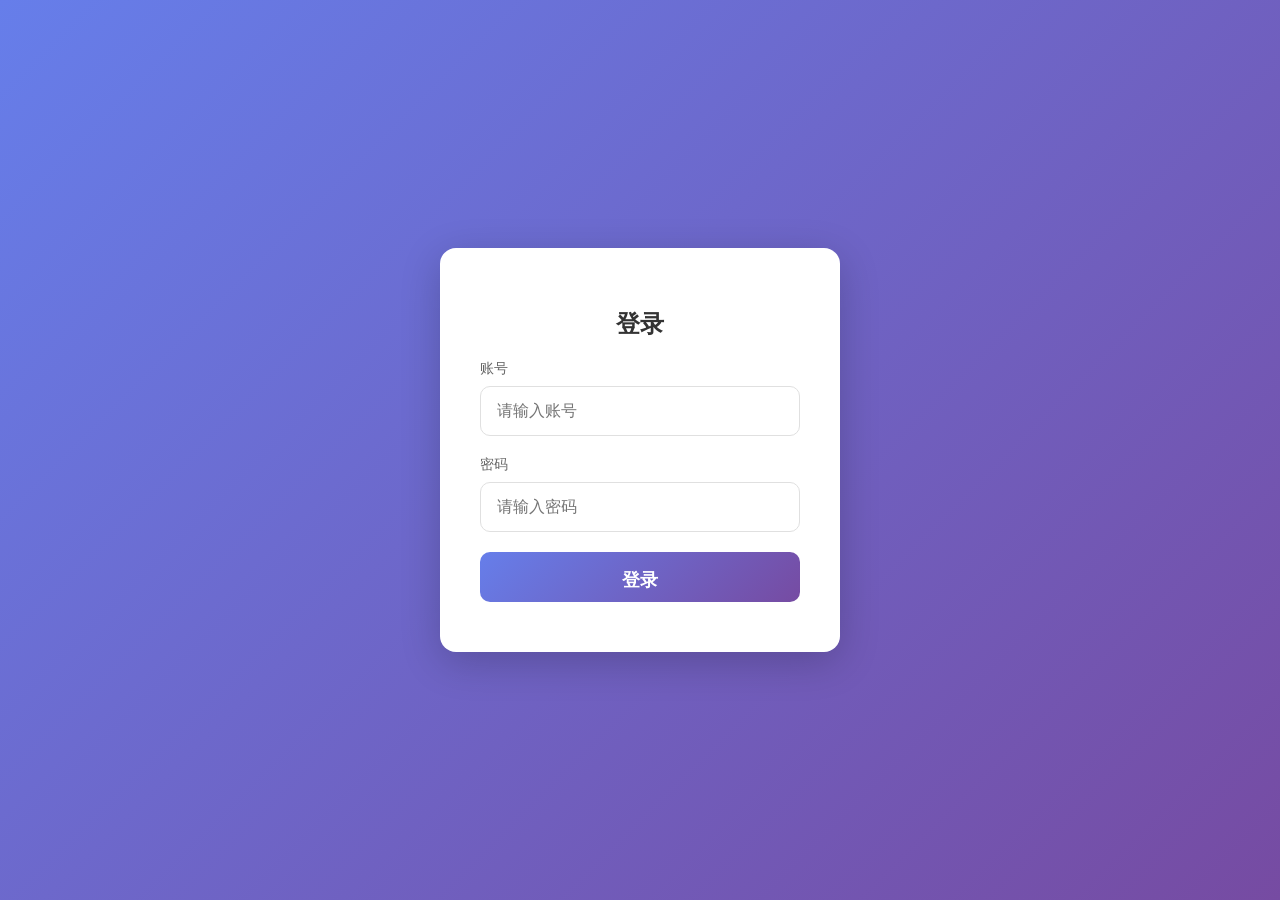
<file: import.html>
<!DOCTYPE html>
<html lang="zh-CN">
<head>
    <meta charset="UTF-8">
    <meta name="viewport" content="width=device-width, initial-scale=1.0">
    <title>导入数据</title>
</head>
<body>
    <h1>正在导入数据...</h1>
    <script>
        const data = [
          {
            "id": "moa1fd6zquv9ch4ilw",
            "name": "陈升晖",
            "gender": "男",
            "date": "1978-04-20",
            "year": 1978,
            "month": 4,
            "day": 20,
            "isLunar": true,
            "group": "我的好友",
            "reminder": true
          },
          {
            "id": "moa1fd6zjdq331hmse",
            "name": "吴彦臻",
            "gender": "男",
            "date": "2004-05-11",
            "year": 2004,
            "month": 5,
            "day": 11,
            "isLunar": true,
            "group": "我的好友",
            "reminder": true
          },
          {
            "id": "moa1fd6zji2kl37fr29",
            "name": "陈平聪",
            "gender": "男",
            "date": "2009-06-22",
            "year": 2009,
            "month": 6,
            "day": 22,
            "isLunar": true,
            "group": "我的好友",
            "reminder": true
          },
          {
            "id": "moa1jagcnpnvjvemeip",
            "name": "曹洁",
            "gender": "女",
            "date": "1979-08-24",
            "year": 1979,
            "month": 8,
            "day": 24,
            "isLunar": true,
            "group": "我的好友",
            "reminder": true
          },
          {
            "id": "moa1xsxlkerwrjtlri",
            "name": "吴晟",
            "gender": "男",
            "date": "1969-02-16",
            "year": 1969,
            "month": 2,
            "day": 16,
            "isLunar": true,
            "group": "我的好友",
            "reminder": true
          },
          {
            "id": "moa1z3zswehzpodcgj",
            "name": "陈平馨",
            "gender": "女",
            "date": "2016-07-13",
            "year": 2016,
            "month": 7,
            "day": 13,
            "isLunar": true,
            "group": "我的好友",
            "reminder": true
          },
          {
            "id": "moa1zyav37ft7t64pws",
            "name": "陈晓霞",
            "gender": "女",
            "date": "1975-08-02",
            "year": 1975,
            "month": 8,
            "day": 2,
            "isLunar": true,
            "group": "我的好友",
            "reminder": true
          },
          {
            "id": "moa218c0picp1bhpdp",
            "name": "吴金娣",
            "gender": "女",
            "date": "1953-08-18",
            "year": 1953,
            "month": 8,
            "day": 18,
            "isLunar": true,
            "group": "我的好友",
            "reminder": true
          },
          {
            "id": "moa228wvzavxcze0trm",
            "name": "吴盈影",
            "gender": "女",
            "date": "1999-09-05",
            "year": 1999,
            "month": 9,
            "day": 5,
            "isLunar": true,
            "group": "我的好友",
            "reminder": true
          },
          {
            "id": "moa232g9akacoj2s6u6",
            "name": "陈健尔",
            "gender": "男",
            "date": "1954-09-16",
            "year": 1954,
            "month": 9,
            "day": 16,
            "isLunar": true,
            "group": "我的好友",
            "reminder": true
          }
        ];

        localStorage.setItem('birthday_reminder_data', JSON.stringify(data));
        localStorage.setItem('birthday_backup', JSON.stringify(data));

        window.location.href = 'index.html';
    </script>
</body>
</html>
</file>
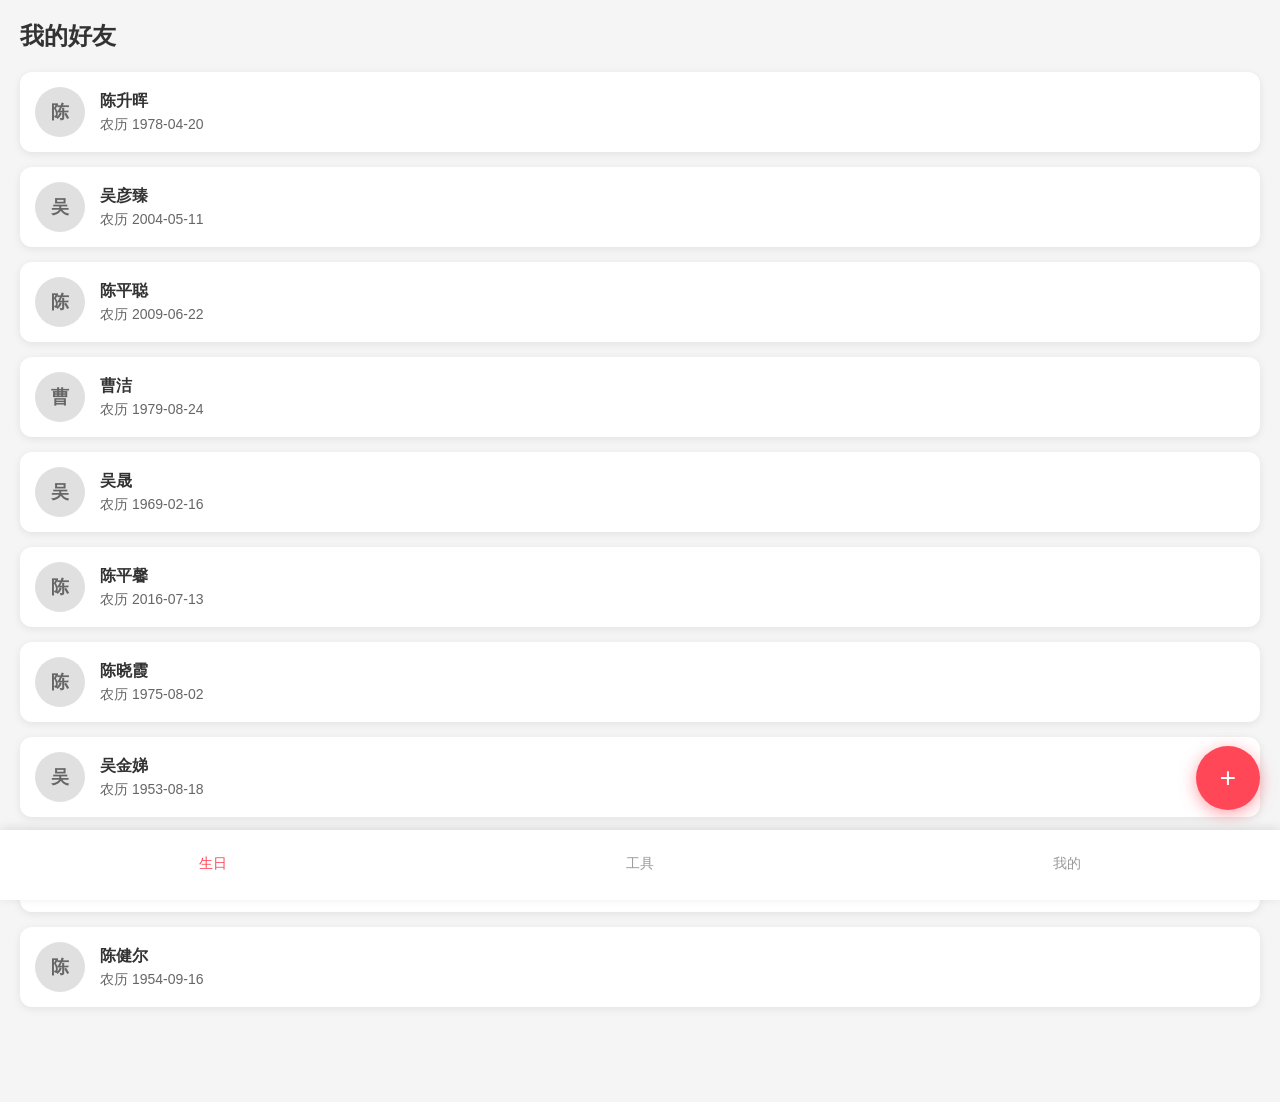
<file: simple.html>
<!DOCTYPE html>
<html lang="zh-CN">
<head>
    <meta charset="UTF-8">
    <meta name="viewport" content="width=device-width, initial-scale=1.0">
    <title>农历生日提醒</title>
    <style>
        * {
            margin: 0;
            padding: 0;
            box-sizing: border-box;
        }
        body {
            font-family: -apple-system, BlinkMacSystemFont, 'Segoe UI', Roboto, 'Helvetica Neue', Arial, sans-serif;
            background-color: #f5f5f5;
            color: #333;
        }
        #app {
            min-height: 100vh;
            display: flex;
            flex-direction: column;
        }
        .main {
            flex: 1;
            padding: 20px;
            padding-bottom: 80px;
            position: relative;
            z-index: 1;
        }
        .nav {
            position: fixed;
            bottom: 0;
            left: 0;
            right: 0;
            display: flex;
            justify-content: space-around;
            background-color: #fff;
            box-shadow: 0 -2px 10px rgba(0, 0, 0, 0.1);
            padding: 15px 0;
            z-index: 100;
            height: 70px;
        }
        .nav-item {
            display: flex;
            flex-direction: column;
            align-items: center;
            font-size: 14px;
            color: #999;
            cursor: pointer;
            padding: 10px 15px;
            transition: color 0.2s ease;
            min-width: 80px;
        }
        .nav-item.active {
            color: #ff4757;
        }
        .title {
            font-size: 24px;
            font-weight: 600;
            margin-bottom: 20px;
            color: #333;
        }
        .add-btn {
            position: fixed;
            bottom: 90px;
            right: 20px;
            width: 64px;
            height: 64px;
            border-radius: 50%;
            background-color: #ff4757;
            color: white;
            font-size: 28px;
            border: none;
            box-shadow: 0 4px 16px rgba(255, 71, 87, 0.5);
            cursor: pointer;
            z-index: 99;
            display: flex;
            align-items: center;
            justify-content: center;
        }
        .birthday-card {
            background-color: #fff;
            border-radius: 12px;
            padding: 15px;
            box-shadow: 0 2px 8px rgba(0, 0, 0, 0.08);
            display: flex;
            align-items: center;
            margin-bottom: 15px;
        }
        .avatar {
            width: 50px;
            height: 50px;
            border-radius: 50%;
            background-color: #e0e0e0;
            margin-right: 15px;
            display: flex;
            align-items: center;
            justify-content: center;
            font-size: 18px;
            font-weight: 600;
            color: #666;
        }
        .birthday-info {
            flex: 1;
        }
        .name {
            font-size: 16px;
            font-weight: 600;
            color: #333;
        }
        .date {
            font-size: 14px;
            color: #666;
            margin-top: 4px;
        }
        .days-left {
            font-size: 14px;
            font-weight: 600;
            color: #ff4757;
            margin-top: 4px;
        }
        .modal {
            position: fixed;
            top: 0;
            left: 0;
            right: 0;
            bottom: 0;
            background-color: rgba(0, 0, 0, 0.5);
            display: none;
            align-items: center;
            justify-content: center;
            z-index: 200;
        }
        .modal.show {
            display: flex;
        }
        .modal-content {
            background-color: #fff;
            border-radius: 16px;
            width: 90%;
            max-width: 400px;
            max-height: 80vh;
            overflow-y: auto;
            box-shadow: 0 4px 20px rgba(0, 0, 0, 0.15);
        }
        .modal-header {
            display: flex;
            justify-content: space-between;
            align-items: center;
            padding: 20px;
            border-bottom: 1px solid #f0f0f0;
        }
        .modal-header h2 {
            font-size: 18px;
            font-weight: 600;
            color: #333;
        }
        .close-btn {
            background: none;
            border: none;
            font-size: 24px;
            color: #999;
            cursor: pointer;
            padding: 0;
            width: 30px;
            height: 30px;
            display: flex;
            align-items: center;
            justify-content: center;
            border-radius: 50%;
        }
        .form {
            padding: 20px;
        }
        .form-group {
            margin-bottom: 20px;
        }
        .form-group label {
            display: block;
            font-size: 14px;
            font-weight: 500;
            color: #333;
            margin-bottom: 8px;
        }
        .form-group input[type="text"],
        .form-group select {
            width: 100%;
            padding: 16px;
            border: 1px solid #e0e0e0;
            border-radius: 10px;
            font-size: 16px;
        }
        .save-btn {
            width: 100%;
            padding: 16px;
            background-color: #ff4757;
            color: white;
            border: none;
            border-radius: 10px;
            font-size: 18px;
            font-weight: 600;
            cursor: pointer;
        }
    </style>
</head>
<body>
    <div id="app">
        <main class="main">
            <h1 class="title">我的好友</h1>
            <div class="birthday-list" id="birthdayList">
                <!-- 生日列表将通过JS动态生成 -->
            </div>
            <button class="add-btn" id="addBtn">+</button>
        </main>
        <nav class="nav">
            <div class="nav-item active" data-page="birthday">生日</div>
            <div class="nav-item" data-page="tools">工具</div>
            <div class="nav-item" data-page="my">我的</div>
        </nav>
        <div class="modal" id="addModal">
            <div class="modal-content">
                <div class="modal-header">
                    <h2>添加生日</h2>
                    <button class="close-btn" id="closeModalBtn">&times;</button>
                </div>
                <div class="form">
                    <div class="form-group">
                        <label>姓名</label>
                        <input type="text" id="nameInput" placeholder="请输入姓名">
                    </div>
                    <div class="form-group">
                        <label>生日</label>
                        <input type="date" id="dateInput" class="date-input">
                    </div>
                    <button class="save-btn" id="saveBtn">保存</button>
                </div>
            </div>
        </div>
    </div>
    <script>
        console.log('JavaScript代码开始执行');
        
        // 简单的数据管理
        const DataManager = {
            STORAGE_KEY: 'birthday_reminder_data',
            getAllBirthdays() {
                const data = localStorage.getItem(this.STORAGE_KEY);
                return data ? JSON.parse(data) : [];
            },
            saveBirthday(birthday) {
                const birthdays = this.getAllBirthdays();
                birthdays.push(birthday);
                localStorage.setItem(this.STORAGE_KEY, JSON.stringify(birthdays));
            },
            generateId() {
                return Date.now().toString(36) + Math.random().toString(36).substr(2);
            }
        };
        
        // 应用类
        class BirthdayApp {
            constructor() {
                console.log('创建BirthdayApp实例');
                this.init();
            }
            
            init() {
                console.log('初始化应用');
                this.bindEvents();
                this.renderBirthdayList();
                this.initSampleData();
            }
            
            bindEvents() {
                console.log('绑定事件');
                
                // 添加按钮点击事件
                document.getElementById('addBtn').addEventListener('click', () => {
                    console.log('添加按钮被点击');
                    this.showAddModal();
                });
                
                // 关闭添加弹窗
                document.getElementById('closeModalBtn').addEventListener('click', () => {
                    console.log('关闭按钮被点击');
                    this.hideAddModal();
                });
                
                // 保存生日
                document.getElementById('saveBtn').addEventListener('click', () => {
                    console.log('保存按钮被点击');
                    this.saveBirthday();
                });
                
                // 导航栏点击事件
                document.querySelectorAll('.nav-item').forEach(item => {
                    item.addEventListener('click', () => {
                        console.log('导航项被点击:', item.dataset.page);
                        // 移除所有导航项的active类
                        document.querySelectorAll('.nav-item').forEach(navItem => {
                            navItem.classList.remove('active');
                        });
                        // 添加当前导航项的active类
                        item.classList.add('active');
                    });
                });
            }
            
            showAddModal() {
                console.log('显示添加弹窗');
                document.getElementById('addModal').classList.add('show');
            }
            
            hideAddModal() {
                console.log('隐藏添加弹窗');
                document.getElementById('addModal').classList.remove('show');
            }
            
            saveBirthday() {
                console.log('保存生日');
                const name = document.getElementById('nameInput').value.trim();
                if (!name) {
                    alert('请输入姓名');
                    return;
                }
                
                const date = document.getElementById('dateInput').value;
                if (!date) {
                    alert('请选择日期');
                    return;
                }
                
                const birthday = {
                    id: DataManager.generateId(),
                    name,
                    date,
                    isLunar: false
                };
                
                DataManager.saveBirthday(birthday);
                this.renderBirthdayList();
                this.hideAddModal();
            }
            
            renderBirthdayList() {
                console.log('渲染生日列表');
                const birthdayList = document.getElementById('birthdayList');
                const birthdays = DataManager.getAllBirthdays();
                
                if (birthdays.length === 0) {
                    birthdayList.innerHTML = '<p>暂无生日记录</p>';
                    return;
                }
                
                let html = '';
                birthdays.forEach(birthday => {
                    html += `
                        <div class="birthday-card" data-id="${birthday.id}">
                            <div class="avatar">${birthday.name.charAt(0)}</div>
                            <div class="birthday-info">
                                <div class="name">${birthday.name}</div>
                                <div class="date">${birthday.isLunar ? '农历' : '公历'} ${birthday.date}</div>
                            </div>
                        </div>
                    `;
                });
                
                birthdayList.innerHTML = html;
            }
            
            initSampleData() {
                console.log('初始化示例数据');
                const birthdays = DataManager.getAllBirthdays();
                
                if (birthdays.length === 0) {
                    console.log('添加示例数据');
                    const sampleData = [
                        {
                            id: DataManager.generateId(),
                            name: '测试1',
                            date: '2026-04-22',
                            isLunar: true
                        },
                        {
                            id: DataManager.generateId(),
                            name: '测试2',
                            date: '2026-05-16',
                            isLunar: false
                        }
                    ];
                    
                    sampleData.forEach(birthday => {
                        DataManager.saveBirthday(birthday);
                    });
                    
                    this.renderBirthdayList();
                }
            }
        }
        
        // 页面加载完成后初始化应用
        document.addEventListener('DOMContentLoaded', () => {
            console.log('DOM加载完成');
            window.app = new BirthdayApp();
        });
    </script>
</body>
</html>
</file>
